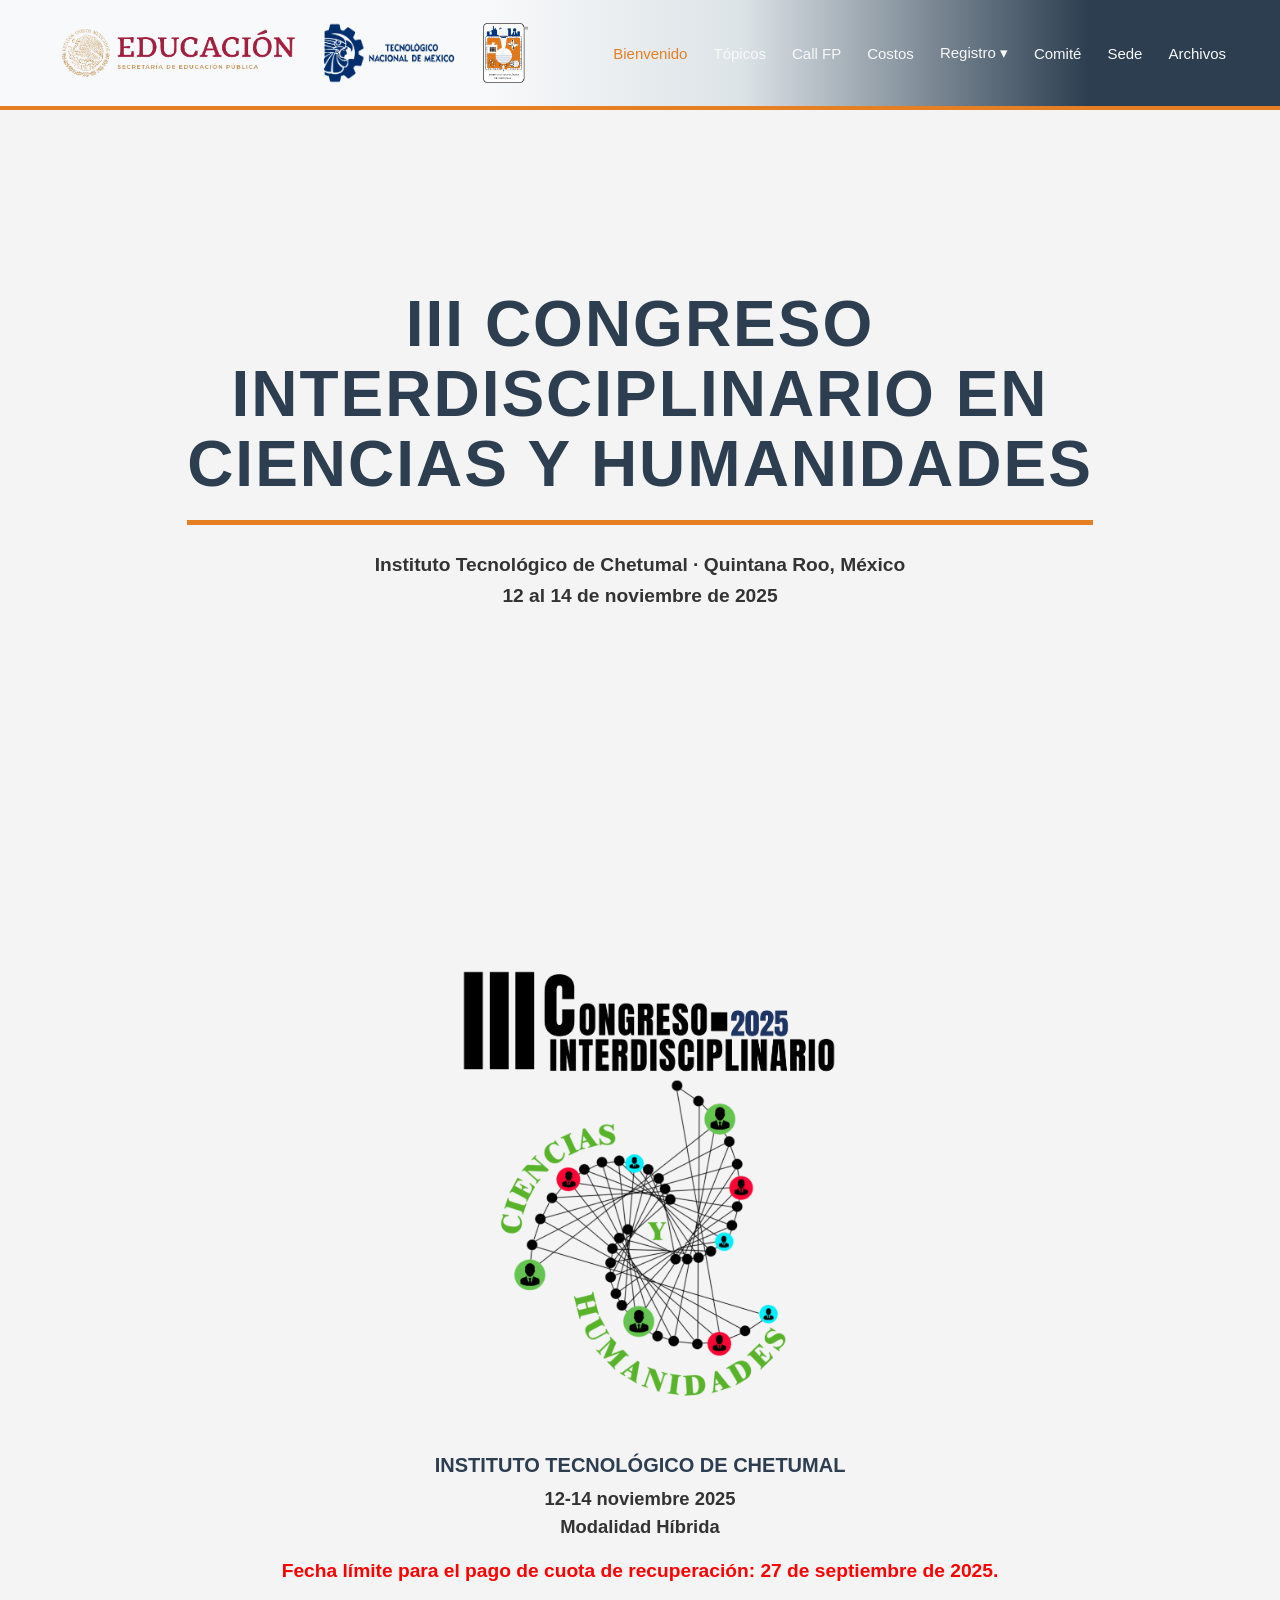
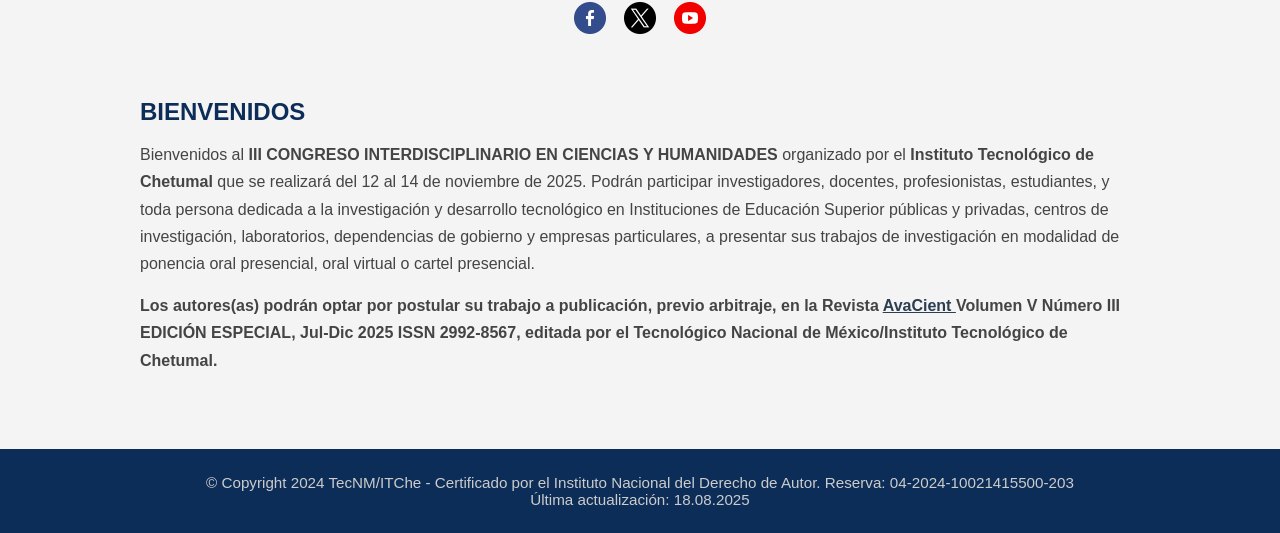
<file: index.html>
<!DOCTYPE html>
<html lang="es">
<head>
    <meta charset="UTF-8">
    <meta name="viewport" content="width=device-width, initial-scale=1.0">
    <title>III Congreso Interdisciplinario — ITCH</title>
    <link rel="icon" href="img/tecnm.ico" />
    <link rel="stylesheet" href="css/style.css">
</head>
<body>

    <header>
        <nav class="navbar navbar-institucional">
            <!-- Bloque institucional: logos oficiales alineados a la izquierda -->
            <div class="navbar-logos">
                <a href="index.html" class="navbar-logos-link">
                    <img src="img/logo_educacion.png" alt="Secretaría de Educación Pública" class="nav-logo logo-educacion">
                    <img src="img/logo_tecnm.png" alt="Tecnológico Nacional de México" class="nav-logo logo-tecnm">
                    <img src="img/logo_itch.png" alt="Instituto Tecnológico de Chetumal" class="nav-logo logo-itch">
                </a>
            </div>
            <ul class="menu">
                <li><a href="index.html" class="activo">Bienvenido</a></li>
                <li><a href="topicos.html">Tópicos</a></li>
                <li><a href="call-fp.html">Call FP</a></li>
                <li><a href="costos.html">Costos</a></li>
                <li>
                    <a href="#">Registro ▾</a>
                    <ul class="submenu">
                        <li><a href="registro-publicacion.html">Trabajo con publicación</a></li>
                        <li><a href="registro-sin-publicacion.html">Trabajo sin publicación</a></li>
                        <li><a href="registro-asistente.html">Asistente</a></li>
                    </ul>
                </li>
                <li><a href="comite.html">Comité</a></li>
                <li><a href="sede.html">Sede</a></li>
                <li><a href="archivos.html">Archivos</a></li>
            </ul>
        </nav>
    </header>

    <!-- Banner principal -->
    <section class="hero">

        <div class="contenido">
            <h1>
                III CONGRESO <br>
                INTERDISCIPLINARIO EN <br>
                CIENCIAS Y HUMANIDADES
            </h1>
            <p class="texto-legal">
                Instituto Tecnológico de Chetumal · Quintana Roo, México
                <br>
                12 al 14 de noviembre de 2025
            </p>
        </div>
    </section>

    <div class="logo-congreso">
        <img src="img/Logocicyh.png" alt="Logo Congreso">
    </div>

    <div class="datos-evento">
        <p class="evento-titulo">INSTITUTO TECNOLÓGICO DE CHETUMAL</p>
        <p class="evento-detalles">
            12-14 noviembre 2025<br>
            Modalidad Híbrida
        </p>
    </div>

    <p class="texto-centrado texto-rojo">
        Fecha límite para el pago de cuota de recuperación: 27 de septiembre de 2025.
    </p>

    <div class="redes-sociales">
        <a href="https://www.facebook.com/ITChetumal" target="_blank" aria-label="Facebook del Instituto Tecnológico de Chetumal">
            <img src="img/icono_facebook.png" alt="Facebook" class="icono-red-social">
        </a>
        <a href="https://twitter.com/IT_Chetumal" target="_blank" aria-label="X del Instituto Tecnológico de Chetumal">
            <img src="img/icono_x.png" alt="X" class="icono-red-social">
        </a>
        <a href="https://www.youtube.com/@institutotecnologicodechet8726" target="_blank" aria-label="YouTube del Instituto Tecnológico de Chetumal">
            <img src="img/icono_youtube.png" alt="YouTube" class="icono-red-social">
        </a>
    </div>

    <section class="pagina" style="padding-top: 10px; padding-bottom: 20px;">
        <h2>BIENVENIDOS</h2>
        <p>
            Bienvenidos al <strong>III CONGRESO INTERDISCIPLINARIO EN CIENCIAS Y HUMANIDADES</strong> 
            organizado por el <strong>Instituto Tecnológico de Chetumal</strong> que se realizará 
            del 12 al 14 de noviembre de 2025. Podrán participar investigadores, docentes, profesionistas, estudiantes, 
            y toda persona dedicada a la investigación y desarrollo tecnológico en Instituciones 
            de Educación Superior públicas y privadas, centros de investigación, laboratorios, 
            dependencias de gobierno y empresas particulares, a presentar sus trabajos de 
            investigación en modalidad de ponencia oral presencial, oral virtual o cartel presencial. 
        </p>
        <p>
            <strong>
            Los autores(as) podrán optar por postular su trabajo a publicación,
            previo arbitraje, en la Revista 
            <a href="https://avacient.chetumal.tecnm.mx/index.php/revista/issue/archive" target="_blank">
                AvaCient
            </a> 

            Volumen V Número III EDICIÓN ESPECIAL, 
            Jul-Dic 2025 ISSN 2992-8567, editada por el Tecnológico Nacional de 
            México/Instituto Tecnológico de Chetumal.
            </strong>
        </p>
    </section>

    <footer>
        <p>
            © Copyright 2024 TecNM/ITChe - Certificado por el Instituto Nacional del Derecho de Autor.
            Reserva: 04-2024-10021415500-203
        </p>
        <p>
            Última actualización: 18.08.2025
        </p>
    </footer>

    <script src="js/script.js"></script>
</body>
</html>
</file>
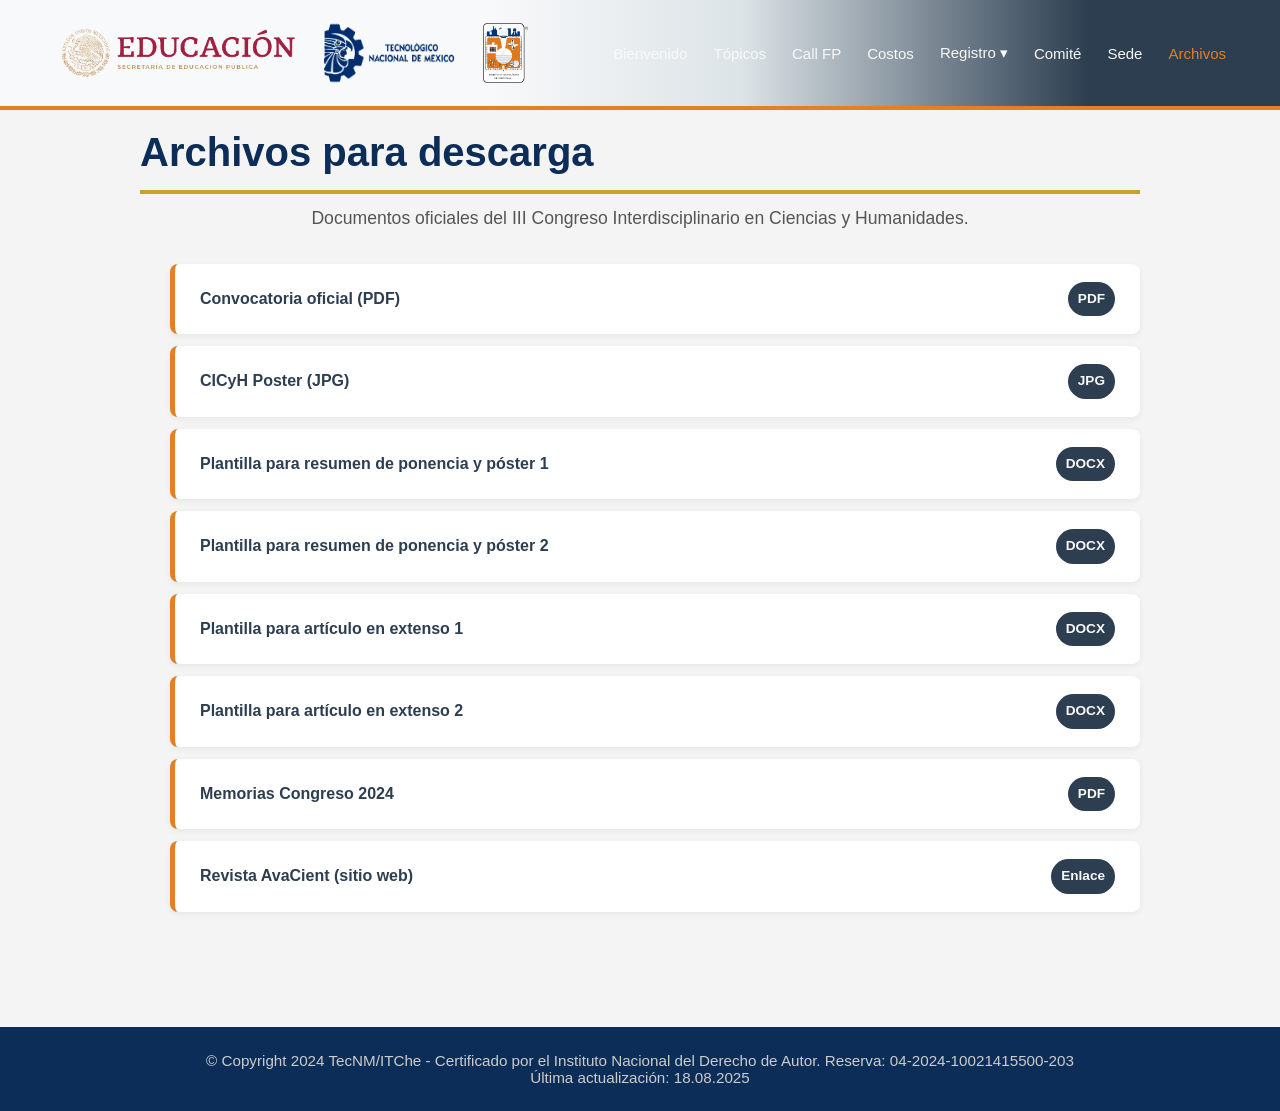
<file: archivos.html>
<!DOCTYPE html>
<html lang="es">
<head>
    <meta charset="UTF-8">
    <meta name="viewport" content="width=device-width, initial-scale=1.0">
    <title>Archivos — III Congreso Interdisciplinario</title>
    <link rel="stylesheet" href="css/style.css">
</head>
<body>

    <header>
        <nav class="navbar navbar-institucional">
            <!-- Bloque institucional: logos oficiales alineados a la izquierda -->
            <div class="navbar-logos">
                <a href="index.html" class="navbar-logos-link">
                    <img src="img/logo_educacion.png" alt="Secretaría de Educación Pública" class="nav-logo logo-educacion">
                    <img src="img/logo_tecnm.png" alt="Tecnológico Nacional de México" class="nav-logo logo-tecnm">
                    <img src="img/logo_itch.png" alt="Instituto Tecnológico de Chetumal" class="nav-logo logo-itch">
                </a>
            </div>
            <ul class="menu">
                <li><a href="index.html">Bienvenido</a></li>
                <li><a href="topicos.html">Tópicos</a></li>
                <li><a href="call-fp.html">Call FP</a></li>
                <li><a href="costos.html">Costos</a></li>
                <li>
                    <a href="#">Registro ▾</a>
                    <ul class="submenu">
                        <li><a href="registro-publicacion.html">Trabajo con publicación</a></li>
                        <li><a href="registro-sin-publicacion.html">Trabajo sin publicación</a></li>
                        <li><a href="registro-asistente.html">Asistente</a></li>
                    </ul>
                </li>
                <li><a href="comite.html">Comité</a></li>
                <li><a href="sede.html">Sede</a></li>
                <li><a href="archivos.html" class="activo">Archivos</a></li>
            </ul>
        </nav>
    </header>

    <main class="pagina">

        <h1>Archivos para descarga</h1>
        <p class="subtitulo">Documentos oficiales del III Congreso Interdisciplinario en Ciencias y Humanidades.</p>

        <ul class="lista-archivos">

            <li>
                <a href="archivos/convocatoria.pdf" target="_blank" download>Convocatoria oficial (PDF)</a>
                <span class="tipo">PDF</span>
            </li>

            <li>
                <a href="archivos/CICyH_poster.jpg" target="_blank" download>CICyH Poster (JPG)</a>
                <span class="tipo">JPG</span>
            </li>

            <li>
                <a href="archivos/plantilla_resycar_1.docx" target="_blank" download>Plantilla para resumen de ponencia y póster 1</a>
                <span class="tipo">DOCX</span>
            </li>

            <li>
                <a href="archivos/plantilla_resycar_2.docx" target="_blank" download>Plantilla para resumen de ponencia y póster 2</a>
                <span class="tipo">DOCX</span>
            </li>

            <li>
                <a href="archivos/plantilla_extenso_1.docx" target="_blank" download>Plantilla para artículo en extenso 1</a>
                <span class="tipo">DOCX</span>
            </li>

            <li>
                <a href="archivos/plantilla_extenso_2.docx" target="_blank" download>Plantilla para artículo en extenso 2</a>
                <span class="tipo">DOCX</span>
            </li>

            <li>
                <a href="archivos/Memorias_Congreso_2024.pdf" target="_blank" download>Memorias Congreso 2024</a>
                <span class="tipo">PDF</span>
            </li>

            <li>
                <a href="http://avacient.chetumal.tecnm.mx/index.php/revista/issue/view/5" target="_blank">Revista AvaCient (sitio web)</a>
                <span class="tipo">Enlace</span>
            </li>

        </ul>

    </main>

    <footer>
        <p>
            © Copyright 2024 TecNM/ITChe - Certificado por el Instituto Nacional del Derecho de Autor.
            Reserva: 04-2024-10021415500-203
        </p>
        <p>
            Última actualización: 18.08.2025
        </p>
    </footer>

    <script src="js/script.js"></script>
</body>
</html>
</file>
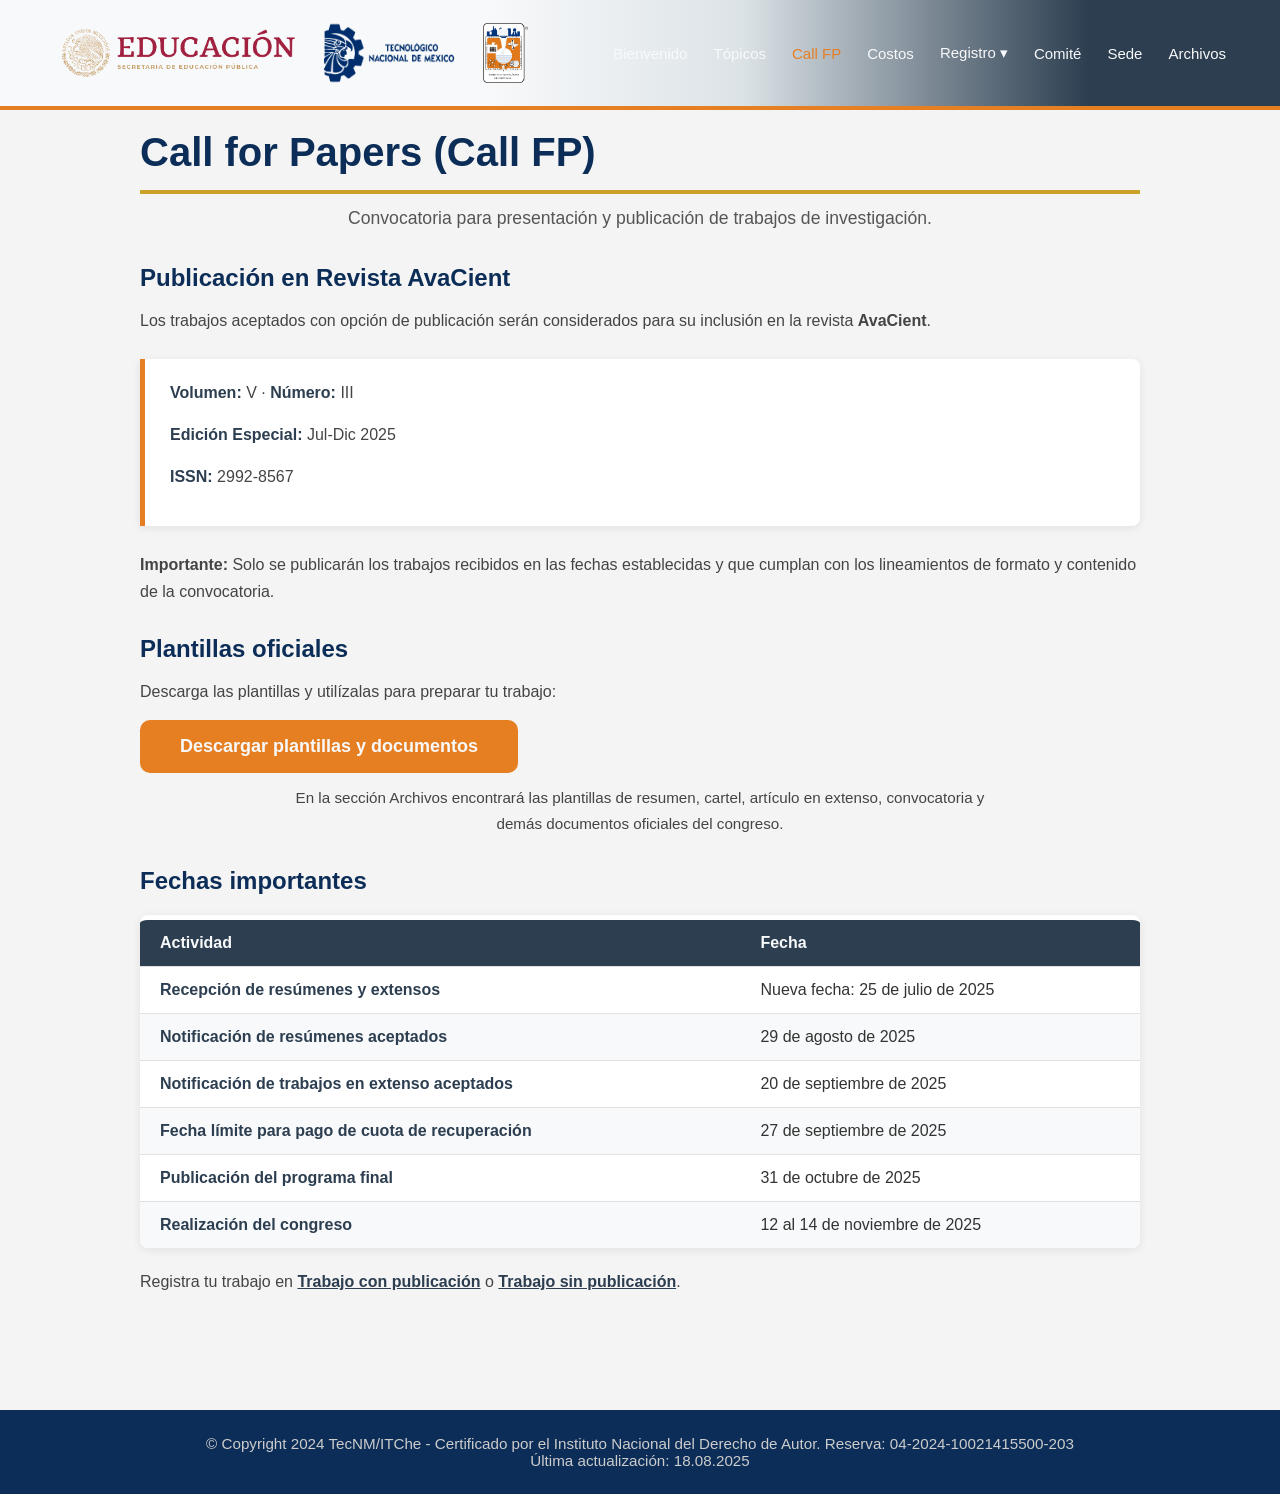
<file: call-fp.html>
<!DOCTYPE html>
<html lang="es">
<head>
    <meta charset="UTF-8">
    <meta name="viewport" content="width=device-width, initial-scale=1.0">
    <title>Call FP — III Congreso Interdisciplinario</title>
    <link rel="stylesheet" href="css/style.css">
</head>
<body>

    <header>
        <nav class="navbar navbar-institucional">
            <!-- Bloque institucional: logos oficiales alineados a la izquierda -->
            <div class="navbar-logos">
                <a href="index.html" class="navbar-logos-link">
                    <img src="img/logo_educacion.png" alt="Secretaría de Educación Pública" class="nav-logo logo-educacion">
                    <img src="img/logo_tecnm.png" alt="Tecnológico Nacional de México" class="nav-logo logo-tecnm">
                    <img src="img/logo_itch.png" alt="Instituto Tecnológico de Chetumal" class="nav-logo logo-itch">
                </a>
            </div>
            <ul class="menu">
                <li><a href="index.html">Bienvenido</a></li>
                <li><a href="topicos.html">Tópicos</a></li>
                <li><a href="call-fp.html" class="activo">Call FP</a></li>
                <li><a href="costos.html">Costos</a></li>
                <li>
                    <a href="#">Registro ▾</a>
                    <ul class="submenu">
                        <li><a href="registro-publicacion.html">Trabajo con publicación</a></li>
                        <li><a href="registro-sin-publicacion.html">Trabajo sin publicación</a></li>
                        <li><a href="registro-asistente.html">Asistente</a></li>
                    </ul>
                </li>
                <li><a href="comite.html">Comité</a></li>
                <li><a href="sede.html">Sede</a></li>
                <li><a href="archivos.html">Archivos</a></li>
            </ul>
        </nav>
    </header>

    <main class="pagina">

        <h1>Call for Papers (Call FP)</h1>
        <p class="subtitulo">Convocatoria para presentación y publicación de trabajos de investigación.</p>

        <h2>Publicación en Revista AvaCient</h2>
        <p>
            Los trabajos aceptados con opción de publicación serán considerados para su inclusión
            en la revista <strong>AvaCient</strong>.
        </p>

        <div class="info-box">
            <p><strong>Volumen:</strong> V · <strong>Número:</strong> III</p>
            <p><strong>Edición Especial:</strong> Jul-Dic 2025</p>
            <p><strong>ISSN:</strong> 2992-8567</p>
        </div>

        <p>
            <strong>Importante:</strong> Solo se publicarán los trabajos recibidos en las fechas
            establecidas y que cumplan con los lineamientos de formato y contenido de la convocatoria.
        </p>

        <h2>Plantillas oficiales</h2>
        <p>Descarga las plantillas y utilízalas para preparar tu trabajo:</p>

        <a href="archivos.html" class="btn">
            Descargar plantillas y documentos
        </a>

        <p class="texto-ayuda">
            En la sección Archivos encontrará las plantillas de resumen, cartel, artículo en extenso, convocatoria y demás documentos oficiales del congreso.
        </p>

        <h2>Fechas importantes</h2>
        <table class="tabla-datos">
            <thead>
                <tr>
                    <th>Actividad</th>
                    <th>Fecha</th>
                </tr>
            </thead>
            <tbody>
                <tr>
                    <td>Recepción de resúmenes y extensos</td>
                    <td>Nueva fecha: 25 de julio de 2025</td>
                </tr>
                <tr>
                    <td>Notificación de resúmenes aceptados</td>
                    <td>29 de agosto de 2025</td>
                </tr>
                <tr>
                    <td>Notificación de trabajos en extenso aceptados</td>
                    <td>20 de septiembre de 2025</td>
                </tr>
                <tr>
                    <td>Fecha límite para pago de cuota de recuperación</td>
                    <td>27 de septiembre de 2025</td>
                </tr>
                <tr>
                    <td>Publicación del programa final</td>
                    <td>31 de octubre de 2025</td>
                </tr>
                <tr>
                    <td>Realización del congreso</td>
                    <td>12 al 14 de noviembre de 2025</td>
                </tr>
            </tbody>
        </table>

        <p>
            Registra tu trabajo en
            <a href="registro-publicacion.html">Trabajo con publicación</a> o
            <a href="registro-sin-publicacion.html">Trabajo sin publicación</a>.
        </p>

    </main>

    <footer>
        <p>
            © Copyright 2024 TecNM/ITChe - Certificado por el Instituto Nacional del Derecho de Autor.
            Reserva: 04-2024-10021415500-203
        </p>
        <p>
            Última actualización: 18.08.2025
        </p>
    </footer>

    <script src="js/script.js"></script>
</body>
</html>
</file>
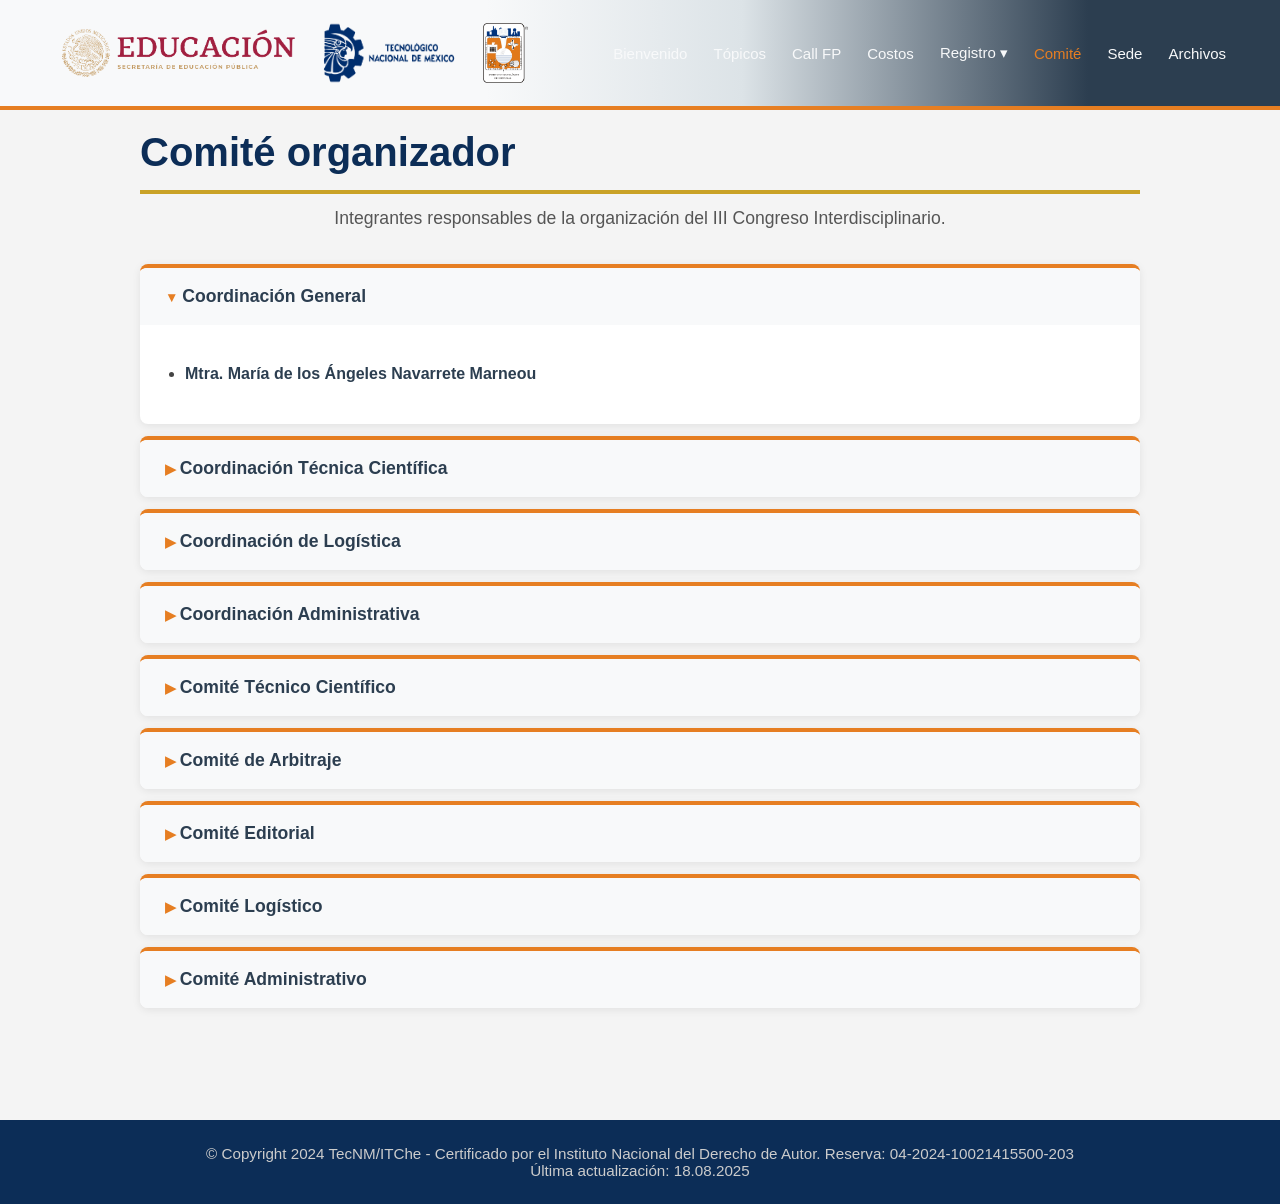
<file: comite.html>
<!DOCTYPE html>
<html lang="es">
<head>
    <meta charset="UTF-8">
    <meta name="viewport" content="width=device-width, initial-scale=1.0">
    <title>Comité — III Congreso Interdisciplinario</title>
    <link rel="stylesheet" href="css/style.css">
</head>
<body>

    <header>
        <nav class="navbar navbar-institucional">
            <!-- Bloque institucional: logos oficiales alineados a la izquierda -->
            <div class="navbar-logos">
                <a href="index.html" class="navbar-logos-link">
                    <img src="img/logo_educacion.png" alt="Secretaría de Educación Pública" class="nav-logo logo-educacion">
                    <img src="img/logo_tecnm.png" alt="Tecnológico Nacional de México" class="nav-logo logo-tecnm">
                    <img src="img/logo_itch.png" alt="Instituto Tecnológico de Chetumal" class="nav-logo logo-itch">
                </a>
            </div>
            <ul class="menu">
                <li><a href="index.html">Bienvenido</a></li>
                <li><a href="topicos.html">Tópicos</a></li>
                <li><a href="call-fp.html">Call FP</a></li>
                <li><a href="costos.html">Costos</a></li>
                <li>
                    <a href="#">Registro ▾</a>
                    <ul class="submenu">
                        <li><a href="registro-publicacion.html">Trabajo con publicación</a></li>
                        <li><a href="registro-sin-publicacion.html">Trabajo sin publicación</a></li>
                        <li><a href="registro-asistente.html">Asistente</a></li>
                    </ul>
                </li>
                <li><a href="comite.html" class="activo">Comité</a></li>
                <li><a href="sede.html">Sede</a></li>
                <li><a href="archivos.html">Archivos</a></li>
            </ul>
        </nav>
    </header>

    <main class="pagina">

        <h1>Comité organizador</h1>
        <p class="subtitulo">Integrantes responsables de la organización del III Congreso Interdisciplinario.</p>

        <!-- Acordeón nativo: no necesita JavaScript -->
        <div class="acordeon">

            <details open>
                <summary>Coordinación General</summary>
                <div class="contenido-acordeon">
                    <ul>
                        <li><strong>Mtra. María de los Ángeles Navarrete Marneou</strong></li>
                    </ul>
                </div>
            </details>

            <details>
                <summary>Coordinación Técnica Científica</summary>
                <div class="contenido-acordeon">
                    <ul>
                        <li><strong>Dra. Alicia Carrillo Bastos</strong></li>
                    </ul>
                </div>
            </details>

            <details>
                <summary>Coordinación de Logística</summary>
                <div class="contenido-acordeon">
                    <ul>
                        <li><strong>M.C. Maritza Chan Juárez</strong></li>
                    </ul>
                </div>
            </details>

            <details>
                <summary>Coordinación Administrativa</summary>
                <div class="contenido-acordeon">
                    <ul>
                        <li><strong>M. en C. Alejandro Medina Quej</strong></li>
                    </ul>
                </div>
            </details>

            <details>
                <summary>Comité Técnico Científico</summary>
                <div class="contenido-acordeon">
                    <p>Evalúa la pertinencia científica de los trabajos propuestos.</p>
                    <ul>
                        <li>Dr. Juan Pérez Example — Ciencias Naturales</li>
                        <li>Dra. Ana López Example — Ciencias Sociales</li>
                        <li>Ing. Carlos Ruiz Example — Ingenierías</li>
                    </ul>
                </div>
            </details>

            <details>
                <summary>Comité de Arbitraje</summary>
                <div class="contenido-acordeon">
                    <p>Realiza la revisión por pares de los trabajos enviados.</p>
                    <ul>
                        <li>M.C. Gabriela Poot Example</li>
                        <li>Dr. Héctor Chan Example</li>
                        <li>M.C. Isabel Cámara Example</li>
                    </ul>
                </div>
            </details>

            <details>
                <summary>Comité Editorial</summary>
                <div class="contenido-acordeon">
                    <p>Responsable de la edición para Revista AvaCient.</p>
                    <ul>
                        <li>Dra. Rosa María Ek Example — Editora en jefe</li>
                        <li>M.C. José Luis Uc Example — Editor asociado</li>
                    </ul>
                </div>
            </details>

            <details>
                <summary>Comité Logístico</summary>
                <div class="contenido-acordeon">
                    <ul>
                        <li>Ing. Roberto Sánchez Example — Infraestructura</li>
                        <li>Lic. Patricia Herrera Example — Protocolo</li>
                        <li>M.C. Luis Ruiz Example — Registro en sitio</li>
                    </ul>
                </div>
            </details>

            <details>
                <summary>Comité Administrativo</summary>
                <div class="contenido-acordeon">
                    <ul>
                        <li>Lic. Mariana Bolio Example — Finanzas</li>
                        <li>C.P. Diego Pech Example — Control de pagos</li>
                        <li>Lic. Carmen Ortiz Example — Certificaciones</li>
                    </ul>
                </div>
            </details>

        </div>

    </main>

    <footer>
        <p>
            © Copyright 2024 TecNM/ITChe - Certificado por el Instituto Nacional del Derecho de Autor.
            Reserva: 04-2024-10021415500-203
        </p>
        <p>
            Última actualización: 18.08.2025
        </p>
    </footer>

    <script src="js/script.js"></script>
</body>
</html>
</file>
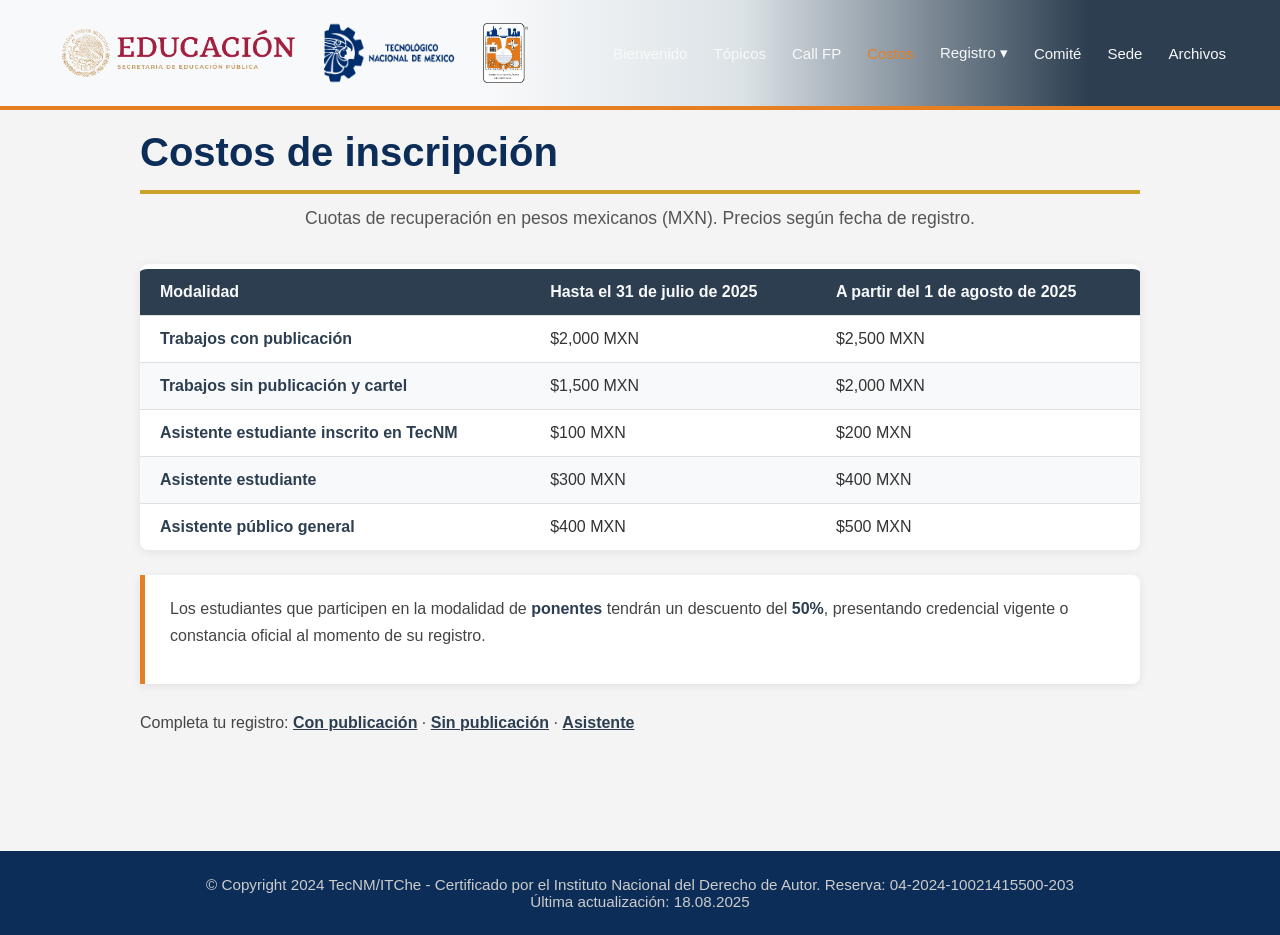
<file: costos.html>
<!DOCTYPE html>
<html lang="es">
<head>
    <meta charset="UTF-8">
    <meta name="viewport" content="width=device-width, initial-scale=1.0">
    <title>Costos — III Congreso Interdisciplinario</title>
    <link rel="stylesheet" href="css/style.css">
</head>
<body>

    <header>
        <nav class="navbar navbar-institucional">
            <!-- Bloque institucional: logos oficiales alineados a la izquierda -->
            <div class="navbar-logos">
                <a href="index.html" class="navbar-logos-link">
                    <img src="img/logo_educacion.png" alt="Secretaría de Educación Pública" class="nav-logo logo-educacion">
                    <img src="img/logo_tecnm.png" alt="Tecnológico Nacional de México" class="nav-logo logo-tecnm">
                    <img src="img/logo_itch.png" alt="Instituto Tecnológico de Chetumal" class="nav-logo logo-itch">
                </a>
            </div>
            <ul class="menu">
                <li><a href="index.html">Bienvenido</a></li>
                <li><a href="topicos.html">Tópicos</a></li>
                <li><a href="call-fp.html">Call FP</a></li>
                <li><a href="costos.html" class="activo">Costos</a></li>
                <li>
                    <a href="#">Registro ▾</a>
                    <ul class="submenu">
                        <li><a href="registro-publicacion.html">Trabajo con publicación</a></li>
                        <li><a href="registro-sin-publicacion.html">Trabajo sin publicación</a></li>
                        <li><a href="registro-asistente.html">Asistente</a></li>
                    </ul>
                </li>
                <li><a href="comite.html">Comité</a></li>
                <li><a href="sede.html">Sede</a></li>
                <li><a href="archivos.html">Archivos</a></li>
            </ul>
        </nav>
    </header>

    <main class="pagina">

        <h1>Costos de inscripción</h1>
        <p class="subtitulo">Cuotas de recuperación en pesos mexicanos (MXN). Precios según fecha de registro.</p>

        <table class="tabla-datos">
            <thead>
                <tr>
                    <th>Modalidad</th>
                    <th>Hasta el 31 de julio de 2025</th>
                    <th>A partir del 1 de agosto de 2025</th>
                </tr>
            </thead>
            <tbody>
                <tr>
                    <td>Trabajos con publicación</td>
                    <td>$2,000 MXN</td>
                    <td>$2,500 MXN</td>
                </tr>
                <tr>
                    <td>Trabajos sin publicación y cartel</td>
                    <td>$1,500 MXN</td>
                    <td>$2,000 MXN</td>
                </tr>
                <tr>
                    <td>Asistente estudiante inscrito en TecNM</td>
                    <td>$100 MXN</td>
                    <td>$200 MXN</td>
                </tr>
                <tr>
                    <td>Asistente estudiante</td>
                    <td>$300 MXN</td>
                    <td>$400 MXN</td>
                </tr>
                <tr>
                    <td>Asistente público general</td>
                    <td>$400 MXN</td>
                    <td>$500 MXN</td>
                </tr>
            </tbody>
        </table>

        <div class="info-box">
            <p>
                Los estudiantes que participen en la modalidad de <strong>ponentes</strong> tendrán
                un descuento del <strong>50%</strong>, presentando credencial vigente o constancia
                oficial al momento de su registro.
            </p>
        </div>

        <p>
            Completa tu registro:
            <a href="registro-publicacion.html">Con publicación</a> ·
            <a href="registro-sin-publicacion.html">Sin publicación</a> ·
            <a href="registro-asistente.html">Asistente</a>
        </p>

    </main>

    <footer>
        <p>
            © Copyright 2024 TecNM/ITChe - Certificado por el Instituto Nacional del Derecho de Autor.
            Reserva: 04-2024-10021415500-203
        </p>
        <p>
            Última actualización: 18.08.2025
        </p>
    </footer>

    <script src="js/script.js"></script>
</body>
</html>
</file>
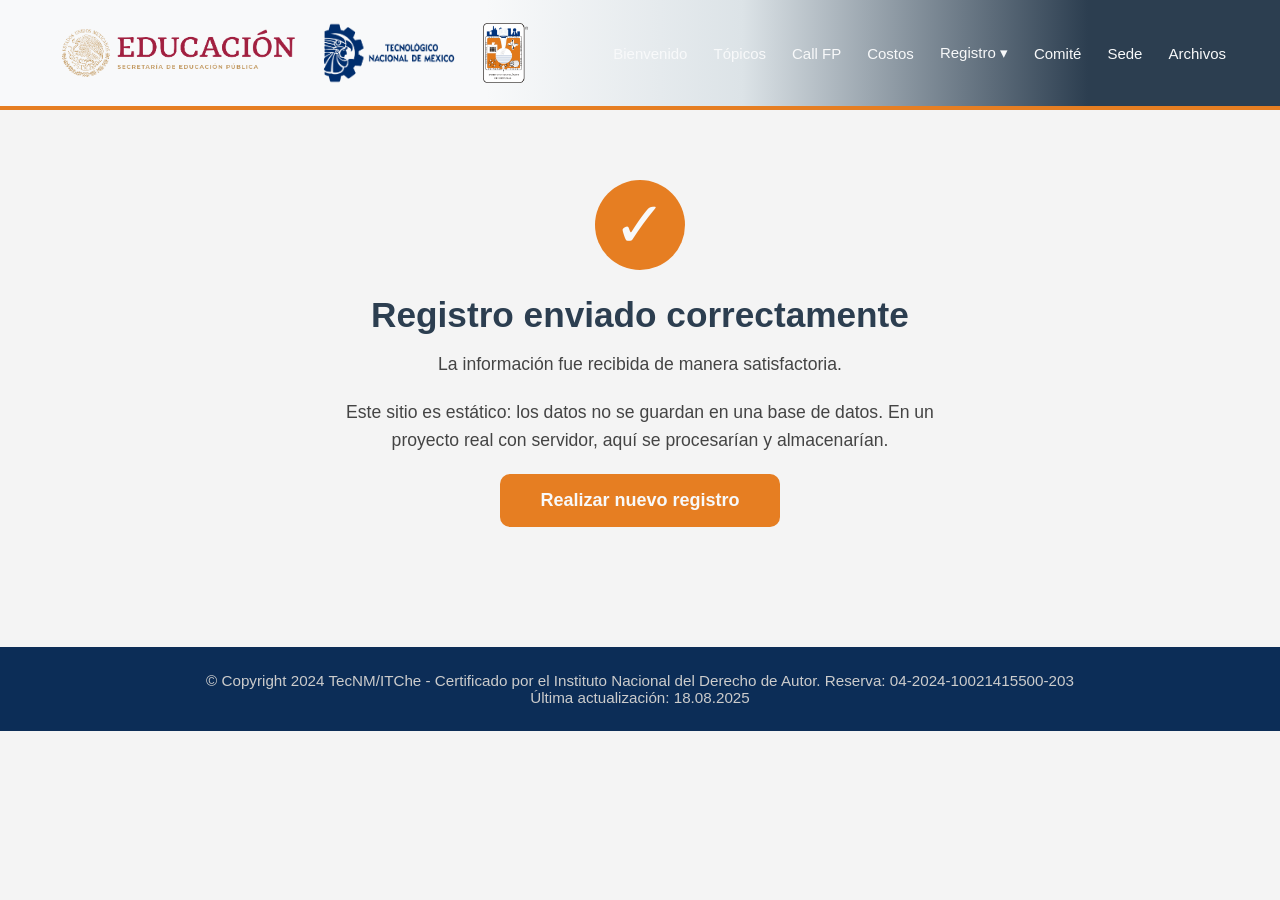
<file: exito.html>
<!DOCTYPE html>
<html lang="es">
<head>
    <meta charset="UTF-8">
    <meta name="viewport" content="width=device-width, initial-scale=1.0">
    <title>Registro enviado — III Congreso</title>
    <link rel="stylesheet" href="css/style.css">
</head>
<body>

    <header>
        <nav class="navbar navbar-institucional">
            <!-- Bloque institucional: logos oficiales alineados a la izquierda -->
            <div class="navbar-logos">
                <a href="index.html" class="navbar-logos-link">
                    <img src="img/logo_educacion.png" alt="Secretaría de Educación Pública" class="nav-logo logo-educacion">
                    <img src="img/logo_tecnm.png" alt="Tecnológico Nacional de México" class="nav-logo logo-tecnm">
                    <img src="img/logo_itch.png" alt="Instituto Tecnológico de Chetumal" class="nav-logo logo-itch">
                </a>
            </div>
            <ul class="menu">
                <li><a href="index.html">Bienvenido</a></li>
                <li><a href="topicos.html">Tópicos</a></li>
                <li><a href="call-fp.html">Call FP</a></li>
                <li><a href="costos.html">Costos</a></li>
                <li>
                    <a href="#">Registro ▾</a>
                    <ul class="submenu">
                        <li><a href="registro-publicacion.html">Trabajo con publicación</a></li>
                        <li><a href="registro-sin-publicacion.html">Trabajo sin publicación</a></li>
                        <li><a href="registro-asistente.html">Asistente</a></li>
                    </ul>
                </li>
                <li><a href="comite.html">Comité</a></li>
                <li><a href="sede.html">Sede</a></li>
                <li><a href="archivos.html">Archivos</a></li>
            </ul>
        </nav>
    </header>

    <!-- Página de confirmación: se muestra después de enviar un formulario -->
    <section class="exito">

        <div class="exito-icono">✓</div>

        <h1>Registro enviado correctamente</h1>

        <p>La información fue recibida de manera satisfactoria.</p>

        <p>
            Este sitio es estático: los datos no se guardan en una base de datos.
            En un proyecto real con servidor, aquí se procesarían y almacenarían.
        </p>

        <!--
            El enlace se configura con JavaScript leyendo ?origen= de la URL
            id="btn-nuevo-registro" → script.js le asigna la página del formulario
        -->
        <a href="index.html" id="btn-nuevo-registro" class="btn">Realizar nuevo registro</a>

    </section>

    <footer>
        <p>
            © Copyright 2024 TecNM/ITChe - Certificado por el Instituto Nacional del Derecho de Autor.
            Reserva: 04-2024-10021415500-203
        </p>
        <p>
            Última actualización: 18.08.2025
        </p>
    </footer>

    <script src="js/script.js"></script>
</body>
</html>
</file>
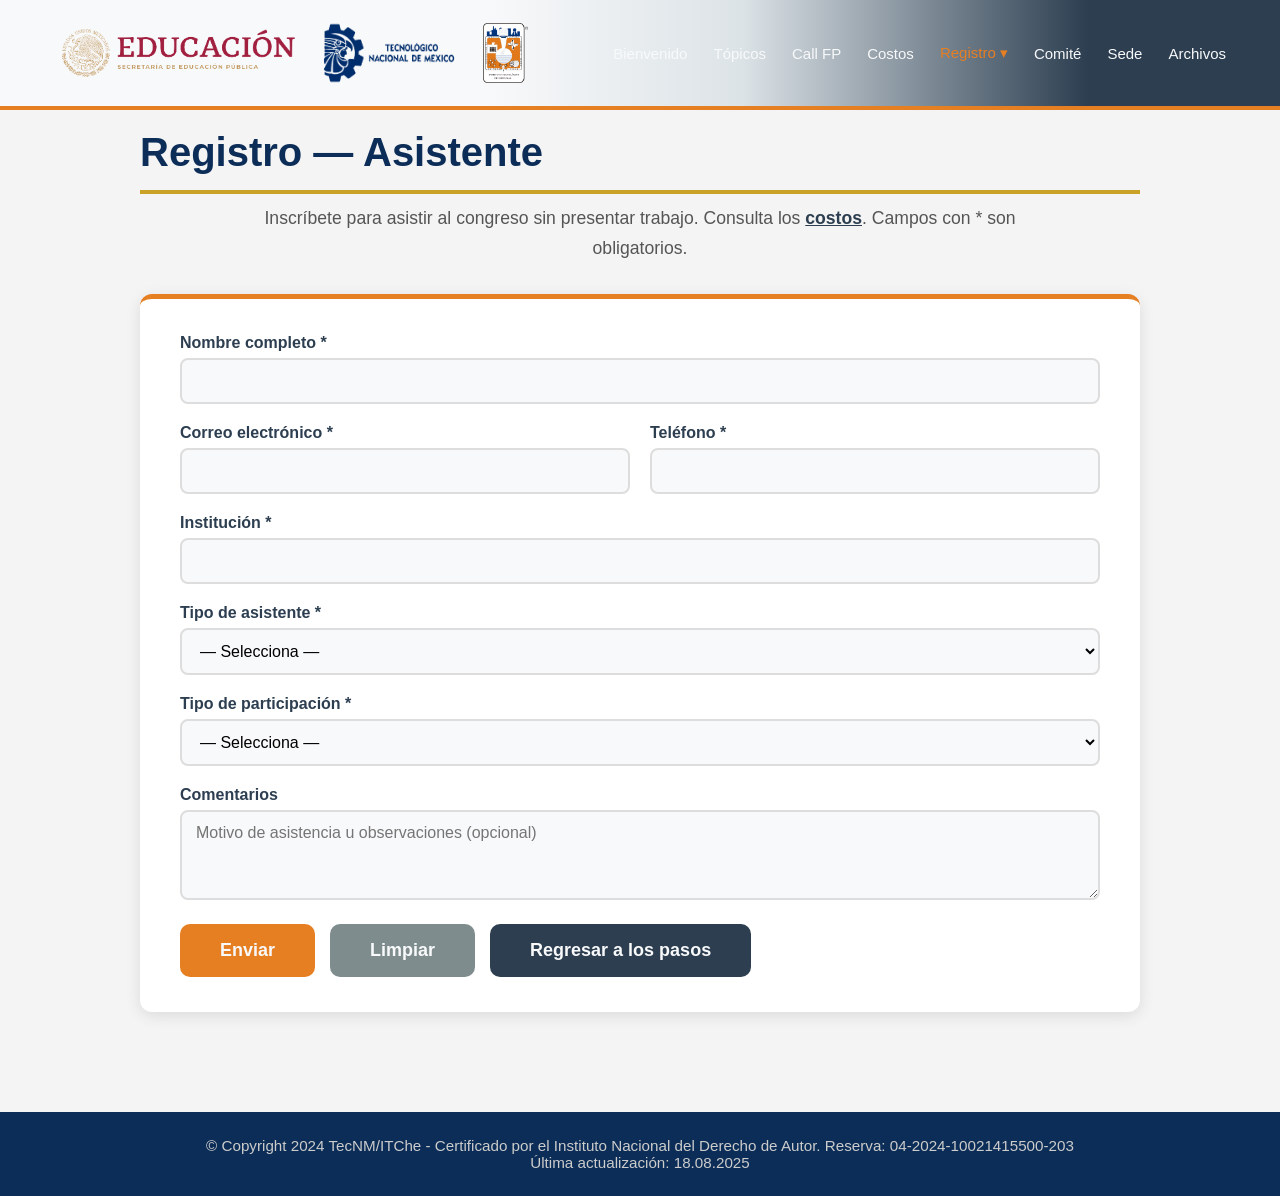
<file: registro-asistente-formulario.html>
<!DOCTYPE html>
<html lang="es">
<head>
    <meta charset="UTF-8">
    <meta name="viewport" content="width=device-width, initial-scale=1.0">
    <title>Formulario — Registro de asistente</title>
    <link rel="stylesheet" href="css/style.css">
</head>
<body>

    <header>
        <nav class="navbar navbar-institucional">
            <div class="navbar-logos">
                <a href="index.html" class="navbar-logos-link">
                    <img src="img/logo_educacion.png" alt="Secretaría de Educación Pública" class="nav-logo logo-educacion">
                    <img src="img/logo_tecnm.png" alt="Tecnológico Nacional de México" class="nav-logo logo-tecnm">
                    <img src="img/logo_itch.png" alt="Instituto Tecnológico de Chetumal" class="nav-logo logo-itch">
                </a>
            </div>
            <ul class="menu">
                <li><a href="index.html">Bienvenido</a></li>
                <li><a href="topicos.html">Tópicos</a></li>
                <li><a href="call-fp.html">Call FP</a></li>
                <li><a href="costos.html">Costos</a></li>
                <li>
                    <a href="#" class="activo">Registro ▾</a>
                    <ul class="submenu">
                        <li><a href="registro-publicacion.html">Trabajo con publicación</a></li>
                        <li><a href="registro-sin-publicacion.html">Trabajo sin publicación</a></li>
                        <li><a href="registro-asistente.html">Asistente</a></li>
                    </ul>
                </li>
                <li><a href="comite.html">Comité</a></li>
                <li><a href="sede.html">Sede</a></li>
                <li><a href="archivos.html">Archivos</a></li>
            </ul>
        </nav>
    </header>

    <main class="pagina">

        <h1>Registro — Asistente</h1>
        <p class="subtitulo">Inscríbete para asistir al congreso sin presentar trabajo. Consulta los <a href="costos.html">costos</a>. Campos con * son obligatorios.</p>

        <form class="formulario" data-origen="registro-asistente-formulario.html">

            <div class="grupo-campo">
                <label for="nombre">Nombre completo *</label>
                <input type="text" id="nombre" name="nombre" required minlength="5" maxlength="120">
            </div>

            <div class="fila-dos">
                <div class="grupo-campo">
                    <label for="email">Correo electrónico *</label>
                    <input type="email" id="email" name="email" required>
                </div>
                <div class="grupo-campo">
                    <label for="telefono">Teléfono *</label>
                    <input type="tel" id="telefono" name="telefono" required pattern="[0-9]{10}" maxlength="10">
                </div>
            </div>

            <div class="grupo-campo">
                <label for="institucion">Institución *</label>
                <input type="text" id="institucion" name="institucion" required minlength="3" maxlength="150">
            </div>

            <div class="grupo-campo">
                <label for="tipo-asistente">Tipo de asistente *</label>
                <select id="tipo-asistente" name="tipo-asistente" required>
                    <option value="">— Selecciona —</option>
                    <option value="tecnm">Estudiante TecNM</option>
                    <option value="estudiante-externo">Estudiante externo</option>
                    <option value="publico">Público general</option>
                </select>
            </div>

            <div class="grupo-campo">
                <label for="tipo-participacion">Tipo de participación *</label>
                <select id="tipo-participacion" name="tipo-participacion" required>
                    <option value="">— Selecciona —</option>
                    <option value="asistente">Asistente</option>
                </select>
            </div>

            <div class="grupo-campo">
                <label for="comentarios">Comentarios</label>
                <textarea id="comentarios" name="comentarios" maxlength="500" placeholder="Motivo de asistencia u observaciones (opcional)"></textarea>
            </div>

            <div class="botones-formulario">
                <button type="submit" class="btn">Enviar</button>
                <button type="reset" class="btn btn-limpiar">Limpiar</button>
                <a href="registro-asistente.html" class="btn btn-secundario">Regresar a los pasos</a>
            </div>

        </form>

    </main>

    <footer>
        <p>
            © Copyright 2024 TecNM/ITChe - Certificado por el Instituto Nacional del Derecho de Autor.
            Reserva: 04-2024-10021415500-203
        </p>
        <p>
            Última actualización: 18.08.2025
        </p>
    </footer>

    <script src="js/script.js"></script>
</body>
</html>
</file>
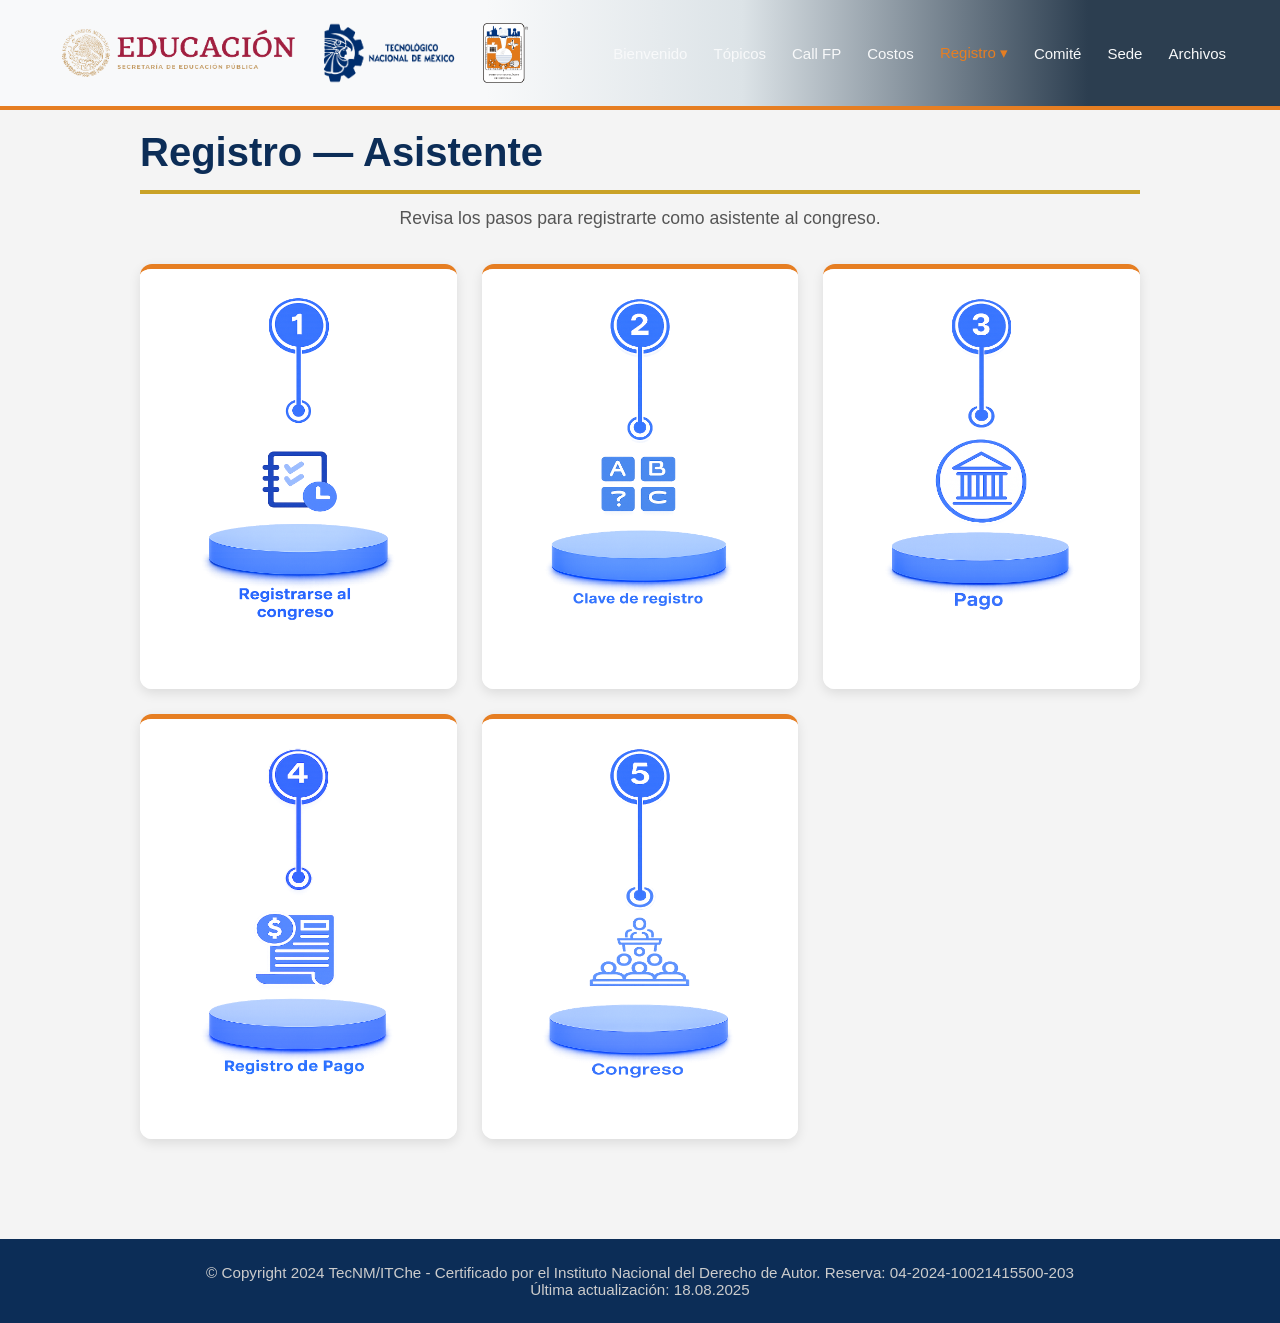
<file: registro-asistente.html>
<!DOCTYPE html>
<html lang="es">
<head>
    <meta charset="UTF-8">
    <meta name="viewport" content="width=device-width, initial-scale=1.0">
    <title>Registro de asistente — III Congreso</title>
    <link rel="stylesheet" href="css/style.css">
</head>
<body>

    <header>
        <nav class="navbar navbar-institucional">
            <!-- Bloque institucional: logos oficiales alineados a la izquierda -->
            <div class="navbar-logos">
                <a href="index.html" class="navbar-logos-link">
                    <img src="img/logo_educacion.png" alt="Secretaría de Educación Pública" class="nav-logo logo-educacion">
                    <img src="img/logo_tecnm.png" alt="Tecnológico Nacional de México" class="nav-logo logo-tecnm">
                    <img src="img/logo_itch.png" alt="Instituto Tecnológico de Chetumal" class="nav-logo logo-itch">
                </a>
            </div>
            <ul class="menu">
                <li><a href="index.html">Bienvenido</a></li>
                <li><a href="topicos.html">Tópicos</a></li>
                <li><a href="call-fp.html">Call FP</a></li>
                <li><a href="costos.html">Costos</a></li>
                <li>
                    <a href="#" class="activo">Registro ▾</a>
                    <ul class="submenu">
                        <li><a href="registro-publicacion.html">Trabajo con publicación</a></li>
                        <li><a href="registro-sin-publicacion.html">Trabajo sin publicación</a></li>
                        <li><a href="registro-asistente.html">Asistente</a></li>
                    </ul>
                </li>
                <li><a href="comite.html">Comité</a></li>
                <li><a href="sede.html">Sede</a></li>
                <li><a href="archivos.html">Archivos</a></li>
            </ul>
        </nav>
    </header>

    <main class="pagina">

        <h1>Registro — Asistente</h1>
        <p class="subtitulo">Revisa los pasos para registrarte como asistente al congreso.</p>

        <div class="pasos-grid">

            <div class="paso-card">
                <img src="img/asistente/imagen01.png" alt="Paso 1">
                <div class="paso-overlay">
                    <p>
                        1. Ingrese <a href="registro-asistente-formulario.html">AQUÍ</a> y llene el formulario con los datos solicitados.
                    </p>
                </div>
            </div>

            <div class="paso-card">
                <img src="img/asistente/imagen02.png" alt="Paso 2">
                <div class="paso-overlay">
                    <p>
                        2. Recibirá, al correo que registró en el formulario, la clave de asistente asignada, guarde esta clave ya que para toda comunicación posterior se hará referencia a ésta.<br><br>
                        * Es posible que el correo llegue a la bandeja de spam.
                    </p>
                </div>
            </div>

            <div class="paso-card">
                <img src="img/asistente/imagen03.png" alt="Paso 3">
                <div class="paso-overlay">
                    <p>
                        3. En el correo que recibió la clave de asistente encontrará las indicaciones para realizar el depósito bancario.
                    </p>
                </div>
            </div>

            <div class="paso-card">
                <img src="img/asistente/imagen04.png" alt="Paso 4">
                <div class="paso-overlay">
                    <p>
                        4. Una vez efectuado el pago deberá registrarlo AQUÍ. En caso de requerir factura es necesario registrarlo el mismo día de haber realizado el depósito.
                    </p>
                </div>
            </div>

            <div class="paso-card">
                <img src="img/asistente/imagen05.png" alt="Paso 5">
                <div class="paso-overlay">
                    <p>
                        5. Asiste al congreso del 16 al 18 de octubre.
                    </p>
                </div>
            </div>

        </div>

    </main>

    <footer>
        <p>
            © Copyright 2024 TecNM/ITChe - Certificado por el Instituto Nacional del Derecho de Autor.
            Reserva: 04-2024-10021415500-203
        </p>
        <p>
            Última actualización: 18.08.2025
        </p>
    </footer>

    <script src="js/script.js"></script>
</body>
</html>
</file>
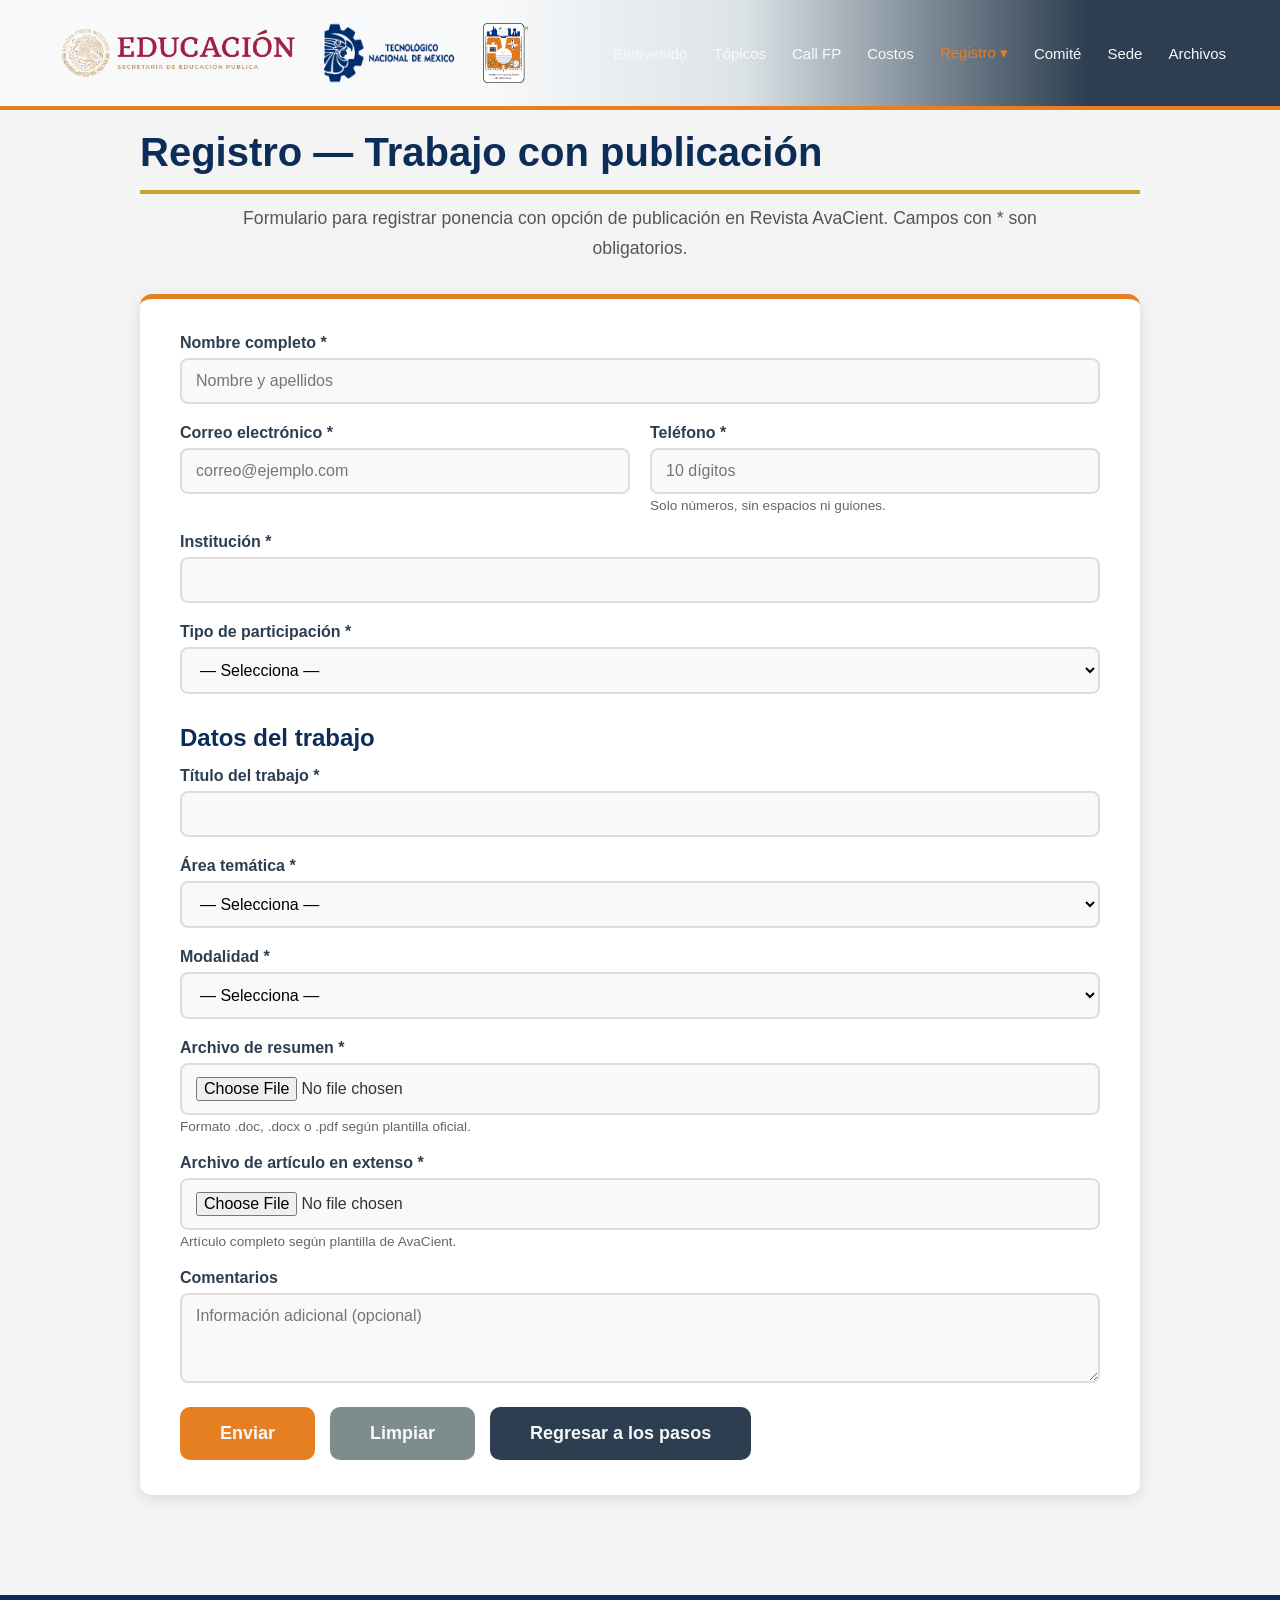
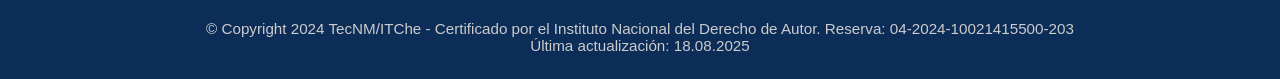
<file: registro-publicacion-formulario.html>
<!DOCTYPE html>
<html lang="es">
<head>
    <meta charset="UTF-8">
    <meta name="viewport" content="width=device-width, initial-scale=1.0">
    <title>Formulario — Registro con publicación</title>
    <link rel="stylesheet" href="css/style.css">
</head>
<body>

    <header>
        <nav class="navbar navbar-institucional">
            <div class="navbar-logos">
                <a href="index.html" class="navbar-logos-link">
                    <img src="img/logo_educacion.png" alt="Secretaría de Educación Pública" class="nav-logo logo-educacion">
                    <img src="img/logo_tecnm.png" alt="Tecnológico Nacional de México" class="nav-logo logo-tecnm">
                    <img src="img/logo_itch.png" alt="Instituto Tecnológico de Chetumal" class="nav-logo logo-itch">
                </a>
            </div>
            <ul class="menu">
                <li><a href="index.html">Bienvenido</a></li>
                <li><a href="topicos.html">Tópicos</a></li>
                <li><a href="call-fp.html">Call FP</a></li>
                <li><a href="costos.html">Costos</a></li>
                <li>
                    <a href="#" class="activo">Registro ▾</a>
                    <ul class="submenu">
                        <li><a href="registro-publicacion.html">Trabajo con publicación</a></li>
                        <li><a href="registro-sin-publicacion.html">Trabajo sin publicación</a></li>
                        <li><a href="registro-asistente.html">Asistente</a></li>
                    </ul>
                </li>
                <li><a href="comite.html">Comité</a></li>
                <li><a href="sede.html">Sede</a></li>
                <li><a href="archivos.html">Archivos</a></li>
            </ul>
        </nav>
    </header>

    <main class="pagina">

        <h1>Registro — Trabajo con publicación</h1>
        <p class="subtitulo">Formulario para registrar ponencia con opción de publicación en Revista AvaCient. Campos con * son obligatorios.</p>

        <!--
            class="formulario" → JavaScript detecta este formulario
            data-origen → indica a exito.html a qué página regresar
        -->
        <form class="formulario" data-origen="registro-publicacion-formulario.html">

            <div class="grupo-campo">
                <label for="nombre">Nombre completo *</label>
                <input type="text" id="nombre" name="nombre" required minlength="5" maxlength="120" placeholder="Nombre y apellidos">
            </div>

            <div class="fila-dos">
                <div class="grupo-campo">
                    <label for="email">Correo electrónico *</label>
                    <input type="email" id="email" name="email" required placeholder="correo@ejemplo.com">
                </div>
                <div class="grupo-campo">
                    <label for="telefono">Teléfono *</label>
                    <input type="tel" id="telefono" name="telefono" required pattern="[0-9]{10}" maxlength="10" placeholder="10 dígitos">
                    <small>Solo números, sin espacios ni guiones.</small>
                </div>
            </div>

            <div class="grupo-campo">
                <label for="institucion">Institución *</label>
                <input type="text" id="institucion" name="institucion" required minlength="3" maxlength="150">
            </div>

            <div class="grupo-campo">
                <label for="tipo-participacion">Tipo de participación *</label>
                <select id="tipo-participacion" name="tipo-participacion" required>
                    <option value="">— Selecciona —</option>
                    <option value="estudiante">Estudiante</option>
                    <option value="docente">Docente / Investigador</option>
                    <option value="profesional">Profesional</option>
                </select>
            </div>

            <h2>Datos del trabajo</h2>

            <div class="grupo-campo">
                <label for="titulo">Título del trabajo *</label>
                <input type="text" id="titulo" name="titulo" required minlength="10" maxlength="250">
            </div>

            <div class="grupo-campo">
                <label for="area">Área temática *</label>
                <select id="area" name="area" required>
                    <option value="">— Selecciona —</option>
                    <option value="naturales">Ciencias Naturales</option>
                    <option value="sociales">Ciencias Sociales, Económicas y Humanidades</option>
                    <option value="ingenierias">Ingenierías</option>
                </select>
            </div>

            <div class="grupo-campo">
                <label for="modalidad">Modalidad *</label>
                <select id="modalidad" name="modalidad" required>
                    <option value="">— Selecciona —</option>
                    <option value="oral-presencial">Ponencia oral presencial</option>
                    <option value="oral-virtual">Ponencia oral virtual</option>
                    <option value="cartel">Cartel presencial</option>
                </select>
            </div>

            <div class="grupo-campo">
                <label for="archivo-resumen">Archivo de resumen *</label>
                <input type="file" id="archivo-resumen" name="archivo-resumen" required accept=".doc,.docx,.pdf">
                <small>Formato .doc, .docx o .pdf según plantilla oficial.</small>
            </div>

            <div class="grupo-campo">
                <label for="archivo-extenso">Archivo de artículo en extenso *</label>
                <input type="file" id="archivo-extenso" name="archivo-extenso" required accept=".doc,.docx,.pdf">
                <small>Artículo completo según plantilla de AvaCient.</small>
            </div>

            <div class="grupo-campo">
                <label for="comentarios">Comentarios</label>
                <textarea id="comentarios" name="comentarios" maxlength="500" placeholder="Información adicional (opcional)"></textarea>
            </div>

            <div class="botones-formulario">
                <button type="submit" class="btn">Enviar</button>
                <button type="reset" class="btn btn-limpiar">Limpiar</button>
                <a href="registro-publicacion.html" class="btn btn-secundario">Regresar a los pasos</a>
            </div>

        </form>

    </main>

    <footer>
        <p>
            © Copyright 2024 TecNM/ITChe - Certificado por el Instituto Nacional del Derecho de Autor.
            Reserva: 04-2024-10021415500-203
        </p>
        <p>
            Última actualización: 18.08.2025
        </p>
    </footer>

    <script src="js/script.js"></script>
</body>
</html>
</file>
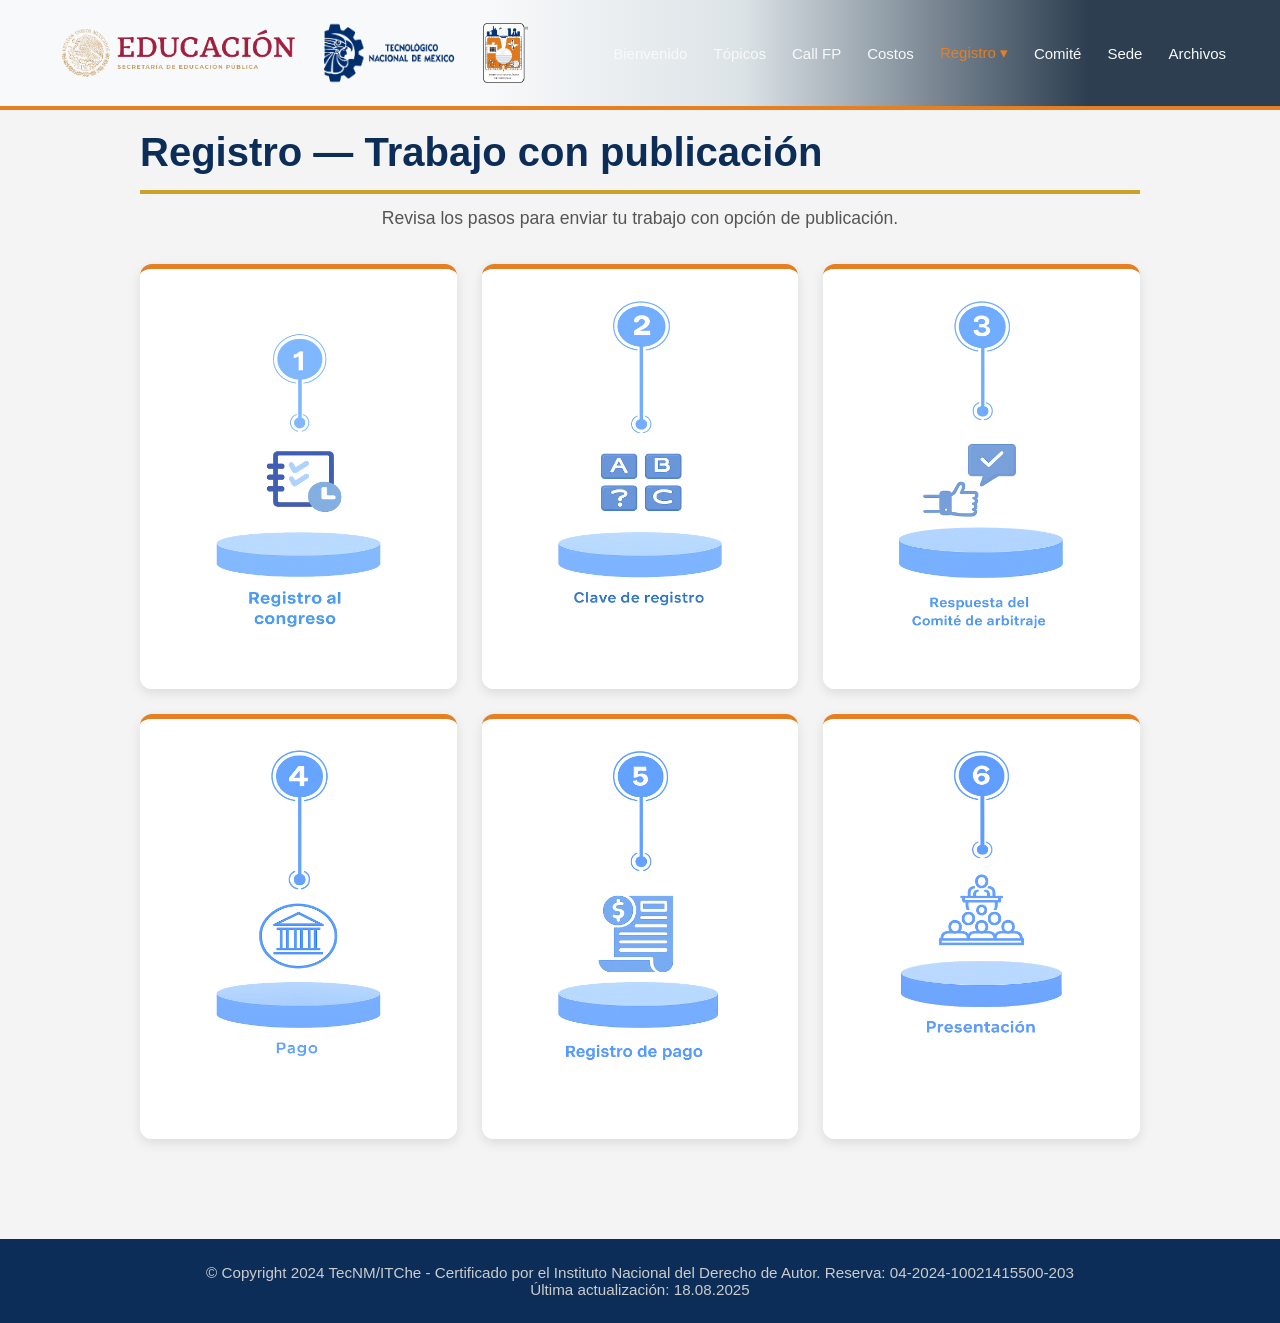
<file: registro-publicacion.html>
<!DOCTYPE html>
<html lang="es">
<head>
    <meta charset="UTF-8">
    <meta name="viewport" content="width=device-width, initial-scale=1.0">
    <title>Registro con publicación — III Congreso</title>
    <link rel="stylesheet" href="css/style.css">
</head>
<body>

    <header>
        <nav class="navbar navbar-institucional">
            <div class="navbar-logos">
                <a href="index.html" class="navbar-logos-link">
                    <img src="img/logo_educacion.png" alt="Secretaría de Educación Pública" class="nav-logo logo-educacion">
                    <img src="img/logo_tecnm.png" alt="Tecnológico Nacional de México" class="nav-logo logo-tecnm">
                    <img src="img/logo_itch.png" alt="Instituto Tecnológico de Chetumal" class="nav-logo logo-itch">
                </a>
            </div>
            <ul class="menu">
                <li><a href="index.html">Bienvenido</a></li>
                <li><a href="topicos.html">Tópicos</a></li>
                <li><a href="call-fp.html">Call FP</a></li>
                <li><a href="costos.html">Costos</a></li>
                <li>
                    <a href="#" class="activo">Registro ▾</a>
                    <ul class="submenu">
                        <li><a href="registro-publicacion.html">Trabajo con publicación</a></li>
                        <li><a href="registro-sin-publicacion.html">Trabajo sin publicación</a></li>
                        <li><a href="registro-asistente.html">Asistente</a></li>
                    </ul>
                </li>
                <li><a href="comite.html">Comité</a></li>
                <li><a href="sede.html">Sede</a></li>
                <li><a href="archivos.html">Archivos</a></li>
            </ul>
        </nav>
    </header>

    <main class="pagina">

        <h1>Registro — Trabajo con publicación</h1>
        <p class="subtitulo">Revisa los pasos para enviar tu trabajo con opción de publicación.</p>

        <!-- Grid de 6 pasos con imagen y texto al pasar el cursor -->
        <div class="pasos-grid">

            <div class="paso-card">
                <img src="img/con_publicacion/imagen01.png" alt="Paso 1">
                <div class="paso-overlay">
                    <p>
                        1. Ingrese <a href="registro-publicacion-formulario.html">AQUÍ</a> y llene el formulario con los datos solicitados. En este mismo formulario suba el resumen y el extenso del trabajo a someter. Para elaborar los documentos utilice las plantillas que se encuentra en el menú de "archivos" en la página del congreso.
                    </p>
                </div>
            </div>

            <div class="paso-card">
                <img src="img/con_publicacion/imagen02.png" alt="Paso 2">
                <div class="paso-overlay">
                    <p>
                        2. Recibirá, al correo que registró en el formulario, la clave asignada al trabajo sometido. Guarde esta clave porque para toda comunicación posterior se hará referencia a ésta.
                    </p>
                </div>
            </div>

            <div class="paso-card">
                <img src="img/con_publicacion/imagen03.png" alt="Paso 3">
                <div class="paso-overlay">
                    <p>
                        3. El Comité de Arbitraje le enviará el dictamen de evaluación del trabajo para presentarse en el congreso (resumen) y sobre el extenso (para publicarse en la revista AvaCient).
                    </p>
                </div>
            </div>

            <div class="paso-card">
                <img src="img/con_publicacion/imagen04.png" alt="Paso 4">
                <div class="paso-overlay">
                    <p>
                        4. En el correo de respuesta del Comité de Arbitraje recibirá los datos para realizar el pago. Es importante esperar a recibir la aceptación del extenso para realizar el pago, ya que el monto depende de la modalidad de presentación.
                    </p>
                </div>
            </div>

            <div class="paso-card">
                <img src="img/con_publicacion/imagen05.png" alt="Paso 5">
                <div class="paso-overlay">
                    <p>
                        5. Una vez efectuado el pago deberá registrarlo AQUÍ. En caso de requerir factura es necesario registrarlo el mismo día de haber realizado el depósito.
                    </p>
                </div>
            </div>

            <div class="paso-card">
                <img src="img/con_publicacion/imagen06.png" alt="Paso 6">
                <div class="paso-overlay">
                    <p>
                        6. Presente el trabajo en la hora y fecha indicada en el programa final.
                    </p>
                </div>
            </div>

        </div>

    </main>

    <footer>
        <p>
            © Copyright 2024 TecNM/ITChe - Certificado por el Instituto Nacional del Derecho de Autor.
            Reserva: 04-2024-10021415500-203
        </p>
        <p>
            Última actualización: 18.08.2025
        </p>
    </footer>

    <script src="js/script.js"></script>
</body>
</html>
</file>
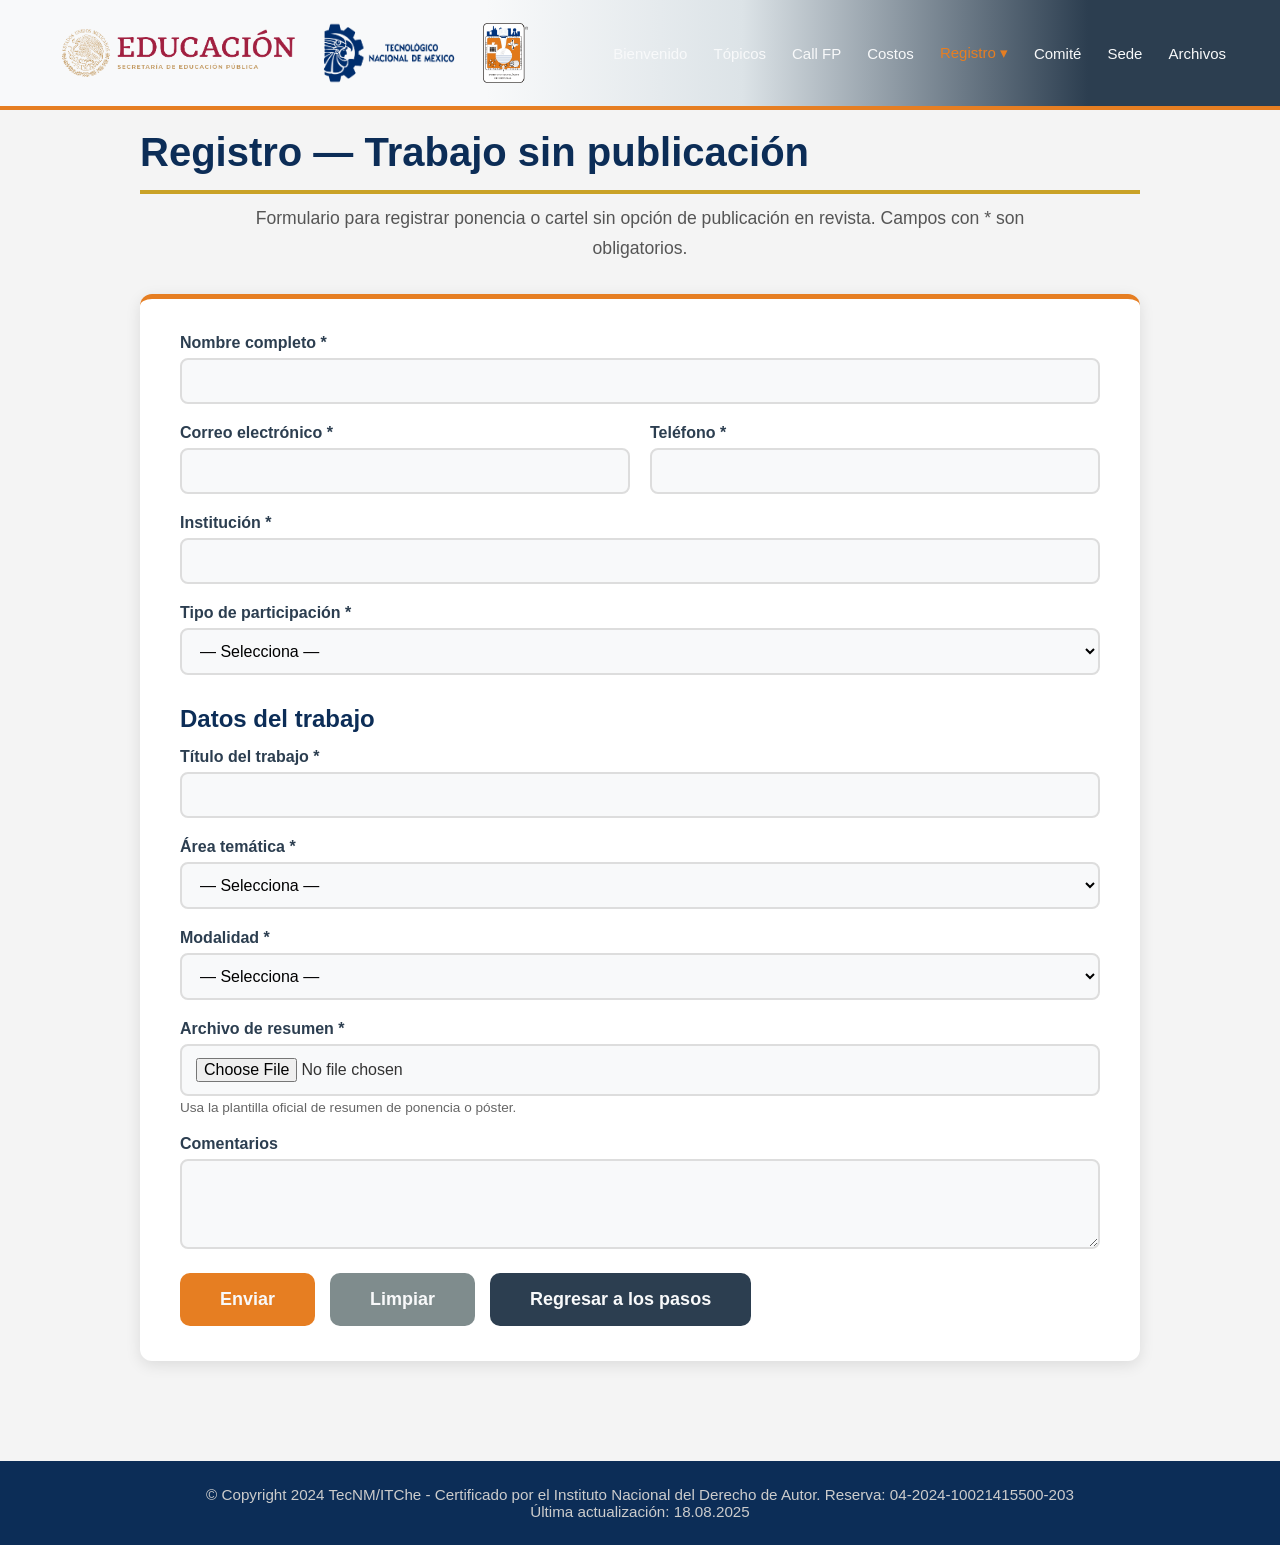
<file: registro-sin-publicacion-formulario.html>
<!DOCTYPE html>
<html lang="es">
<head>
    <meta charset="UTF-8">
    <meta name="viewport" content="width=device-width, initial-scale=1.0">
    <title>Formulario — Registro sin publicación</title>
    <link rel="stylesheet" href="css/style.css">
</head>
<body>

    <header>
        <nav class="navbar navbar-institucional">
            <div class="navbar-logos">
                <a href="index.html" class="navbar-logos-link">
                    <img src="img/logo_educacion.png" alt="Secretaría de Educación Pública" class="nav-logo logo-educacion">
                    <img src="img/logo_tecnm.png" alt="Tecnológico Nacional de México" class="nav-logo logo-tecnm">
                    <img src="img/logo_itch.png" alt="Instituto Tecnológico de Chetumal" class="nav-logo logo-itch">
                </a>
            </div>
            <ul class="menu">
                <li><a href="index.html">Bienvenido</a></li>
                <li><a href="topicos.html">Tópicos</a></li>
                <li><a href="call-fp.html">Call FP</a></li>
                <li><a href="costos.html">Costos</a></li>
                <li>
                    <a href="#" class="activo">Registro ▾</a>
                    <ul class="submenu">
                        <li><a href="registro-publicacion.html">Trabajo con publicación</a></li>
                        <li><a href="registro-sin-publicacion.html">Trabajo sin publicación</a></li>
                        <li><a href="registro-asistente.html">Asistente</a></li>
                    </ul>
                </li>
                <li><a href="comite.html">Comité</a></li>
                <li><a href="sede.html">Sede</a></li>
                <li><a href="archivos.html">Archivos</a></li>
            </ul>
        </nav>
    </header>

    <main class="pagina">

        <h1>Registro — Trabajo sin publicación</h1>
        <p class="subtitulo">Formulario para registrar ponencia o cartel sin opción de publicación en revista. Campos con * son obligatorios.</p>

        <form class="formulario" data-origen="registro-sin-publicacion-formulario.html">

            <div class="grupo-campo">
                <label for="nombre">Nombre completo *</label>
                <input type="text" id="nombre" name="nombre" required minlength="5" maxlength="120">
            </div>

            <div class="fila-dos">
                <div class="grupo-campo">
                    <label for="email">Correo electrónico *</label>
                    <input type="email" id="email" name="email" required>
                </div>
                <div class="grupo-campo">
                    <label for="telefono">Teléfono *</label>
                    <input type="tel" id="telefono" name="telefono" required pattern="[0-9]{10}" maxlength="10">
                </div>
            </div>

            <div class="grupo-campo">
                <label for="institucion">Institución *</label>
                <input type="text" id="institucion" name="institucion" required minlength="3" maxlength="150">
            </div>

            <div class="grupo-campo">
                <label for="tipo-participacion">Tipo de participación *</label>
                <select id="tipo-participacion" name="tipo-participacion" required>
                    <option value="">— Selecciona —</option>
                    <option value="estudiante">Estudiante</option>
                    <option value="docente">Docente / Investigador</option>
                    <option value="profesional">Profesional</option>
                </select>
            </div>

            <h2>Datos del trabajo</h2>

            <div class="grupo-campo">
                <label for="titulo">Título del trabajo *</label>
                <input type="text" id="titulo" name="titulo" required minlength="10" maxlength="250">
            </div>

            <div class="grupo-campo">
                <label for="area">Área temática *</label>
                <select id="area" name="area" required>
                    <option value="">— Selecciona —</option>
                    <option value="naturales">Ciencias Naturales</option>
                    <option value="sociales">Ciencias Sociales, Económicas y Humanidades</option>
                    <option value="ingenierias">Ingenierías</option>
                </select>
            </div>

            <div class="grupo-campo">
                <label for="modalidad">Modalidad *</label>
                <select id="modalidad" name="modalidad" required>
                    <option value="">— Selecciona —</option>
                    <option value="oral-presencial">Ponencia oral presencial</option>
                    <option value="oral-virtual">Ponencia oral virtual</option>
                    <option value="cartel">Cartel presencial</option>
                </select>
            </div>

            <div class="grupo-campo">
                <label for="archivo-resumen">Archivo de resumen *</label>
                <input type="file" id="archivo-resumen" name="archivo-resumen" required accept=".doc,.docx,.pdf">
                <small>Usa la plantilla oficial de resumen de ponencia o póster.</small>
            </div>

            <div class="grupo-campo">
                <label for="comentarios">Comentarios</label>
                <textarea id="comentarios" name="comentarios" maxlength="500"></textarea>
            </div>

            <div class="botones-formulario">
                <button type="submit" class="btn">Enviar</button>
                <button type="reset" class="btn btn-limpiar">Limpiar</button>
                <a href="registro-sin-publicacion.html" class="btn btn-secundario">Regresar a los pasos</a>
            </div>

        </form>

    </main>

    <footer>
        <p>
            © Copyright 2024 TecNM/ITChe - Certificado por el Instituto Nacional del Derecho de Autor.
            Reserva: 04-2024-10021415500-203
        </p>
        <p>
            Última actualización: 18.08.2025
        </p>
    </footer>

    <script src="js/script.js"></script>
</body>
</html>
</file>
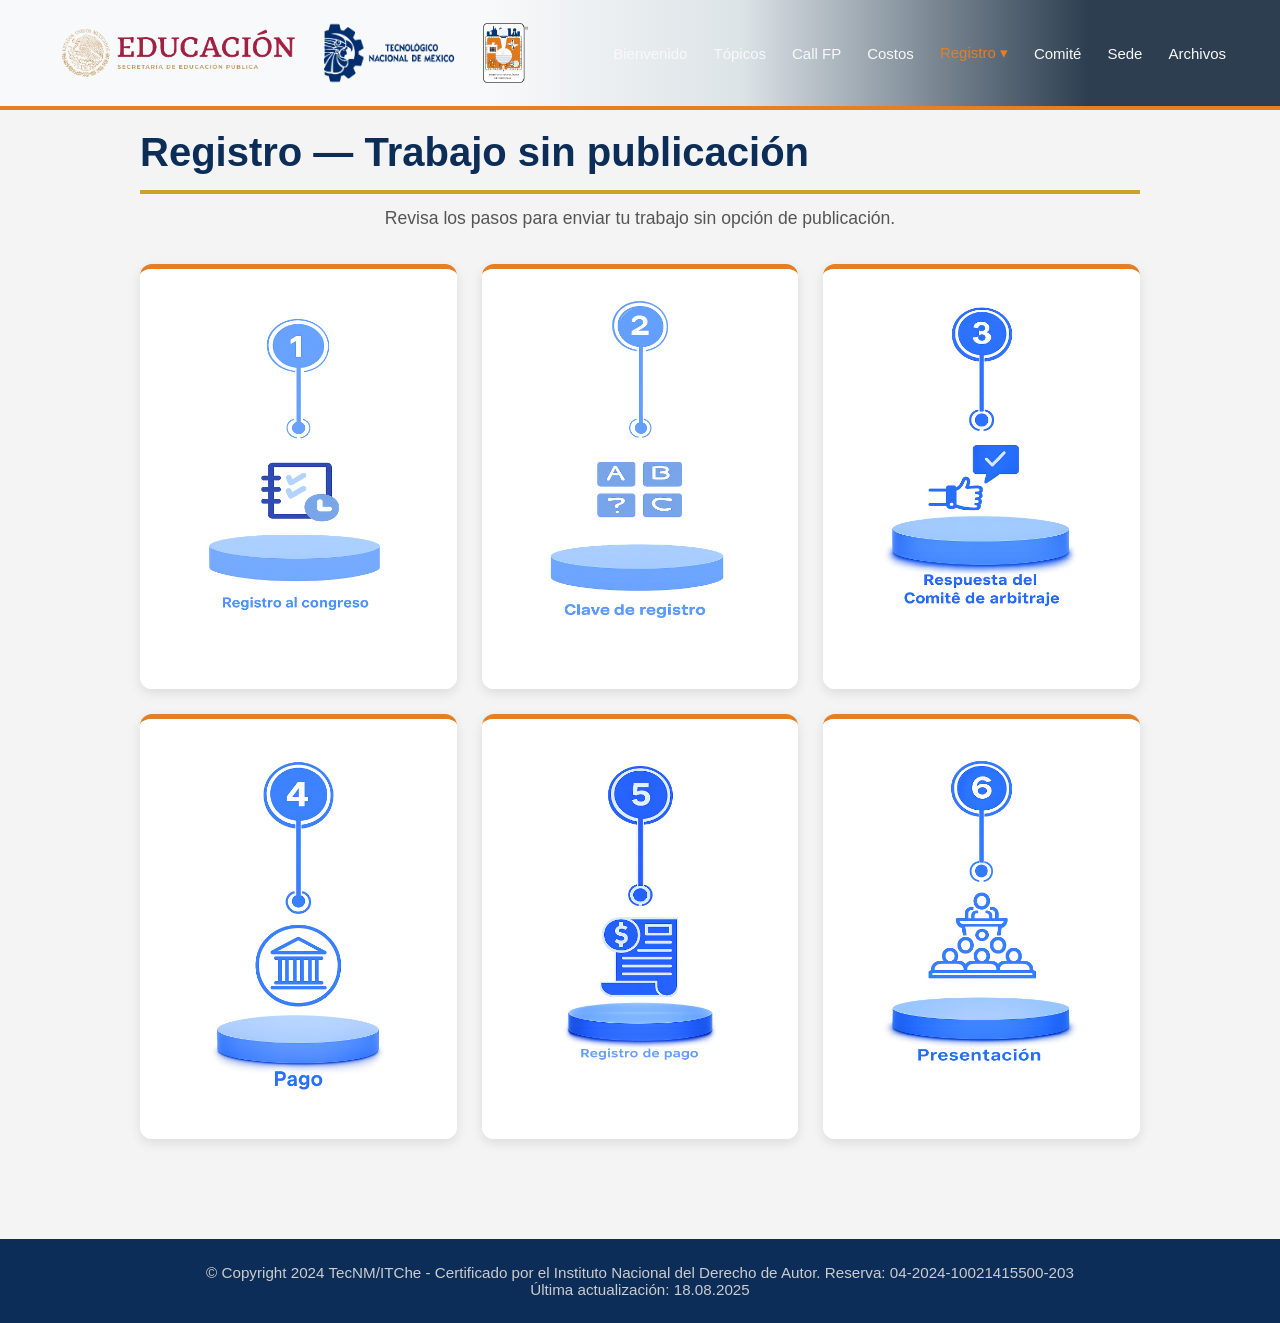
<file: registro-sin-publicacion.html>
<!DOCTYPE html>
<html lang="es">
<head>
    <meta charset="UTF-8">
    <meta name="viewport" content="width=device-width, initial-scale=1.0">
    <title>Registro sin publicación — III Congreso</title>
    <link rel="stylesheet" href="css/style.css">
</head>
<body>

    <header>
        <nav class="navbar navbar-institucional">
            <!-- Bloque institucional: logos oficiales alineados a la izquierda -->
            <div class="navbar-logos">
                <a href="index.html" class="navbar-logos-link">
                    <img src="img/logo_educacion.png" alt="Secretaría de Educación Pública" class="nav-logo logo-educacion">
                    <img src="img/logo_tecnm.png" alt="Tecnológico Nacional de México" class="nav-logo logo-tecnm">
                    <img src="img/logo_itch.png" alt="Instituto Tecnológico de Chetumal" class="nav-logo logo-itch">
                </a>
            </div>
            <ul class="menu">
                <li><a href="index.html">Bienvenido</a></li>
                <li><a href="topicos.html">Tópicos</a></li>
                <li><a href="call-fp.html">Call FP</a></li>
                <li><a href="costos.html">Costos</a></li>
                <li>
                    <a href="#" class="activo">Registro ▾</a>
                    <ul class="submenu">
                        <li><a href="registro-publicacion.html">Trabajo con publicación</a></li>
                        <li><a href="registro-sin-publicacion.html">Trabajo sin publicación</a></li>
                        <li><a href="registro-asistente.html">Asistente</a></li>
                    </ul>
                </li>
                <li><a href="comite.html">Comité</a></li>
                <li><a href="sede.html">Sede</a></li>
                <li><a href="archivos.html">Archivos</a></li>
            </ul>
        </nav>
    </header>

    <main class="pagina">

        <h1>Registro — Trabajo sin publicación</h1>
        <p class="subtitulo">Revisa los pasos para enviar tu trabajo sin opción de publicación.</p>

        <div class="pasos-grid">

            <div class="paso-card">
                <img src="img/sin_publicacion/imagen01.png" alt="Paso 1">
                <div class="paso-overlay">
                    <p>
                        1. Ingrese <a href="registro-sin-publicacion-formulario.html">AQUÍ</a> y llene el formulario con los datos solicitados. En este mismo formulario suba el resumen y el extenso del trabajo a someter. Para elaborar los documentos utilice las plantillas que se encuentra en el menú de "archivos" en la página del congreso.
                    </p>
                </div>
            </div>

            <div class="paso-card">
                <img src="img/sin_publicacion/imagen02.png" alt="Paso 2">
                <div class="paso-overlay">
                    <p>
                        2. Recibirá, al correo que registró en el formulario, la clave asignada al trabajo sometido. Guarde esta clave porque para toda comunicación posterior se hará referencia a ésta.<br><br>
                        * Es posible que el correo llegue a la bandeja de spam.
                    </p>
                </div>
            </div>

            <div class="paso-card">
                <img src="img/sin_publicacion/imagen03.png" alt="Paso 3">
                <div class="paso-overlay">
                    <p>
                        3. El Comité de Arbitraje le enviará el dictamen de evaluación del resumen.
                    </p>
                </div>
            </div>

            <div class="paso-card">
                <img src="img/sin_publicacion/imagen04.png" alt="Paso 4">
                <div class="paso-overlay">
                    <p>
                        4. En el correo de respuesta del Comité de Arbitraje recibirá los datos para realizar el pago. De igual forma podrá encontrarlos en el correo de respuesta a su registro.
                    </p>
                </div>
            </div>

            <div class="paso-card">
                <img src="img/sin_publicacion/imagen05.png" alt="Paso 5">
                <div class="paso-overlay">
                    <p>
                        5. Una vez efectuado el pago deberá registrarlo AQUÍ. En caso de requerir factura es necesario registrarlo el mismo día de haber realizado el depósito.
                    </p>
                </div>
            </div>

            <div class="paso-card">
                <img src="img/sin_publicacion/imagen06.png" alt="Paso 6">
                <div class="paso-overlay">
                    <p>
                        6. Presente el trabajo en la hora y fecha indicada en el Programa final.
                    </p>
                </div>
            </div>

        </div>

    </main>

    <footer>
        <p>
            © Copyright 2024 TecNM/ITChe - Certificado por el Instituto Nacional del Derecho de Autor.
            Reserva: 04-2024-10021415500-203
        </p>
        <p>
            Última actualización: 18.08.2025
        </p>
    </footer>

    <script src="js/script.js"></script>
</body>
</html>
</file>
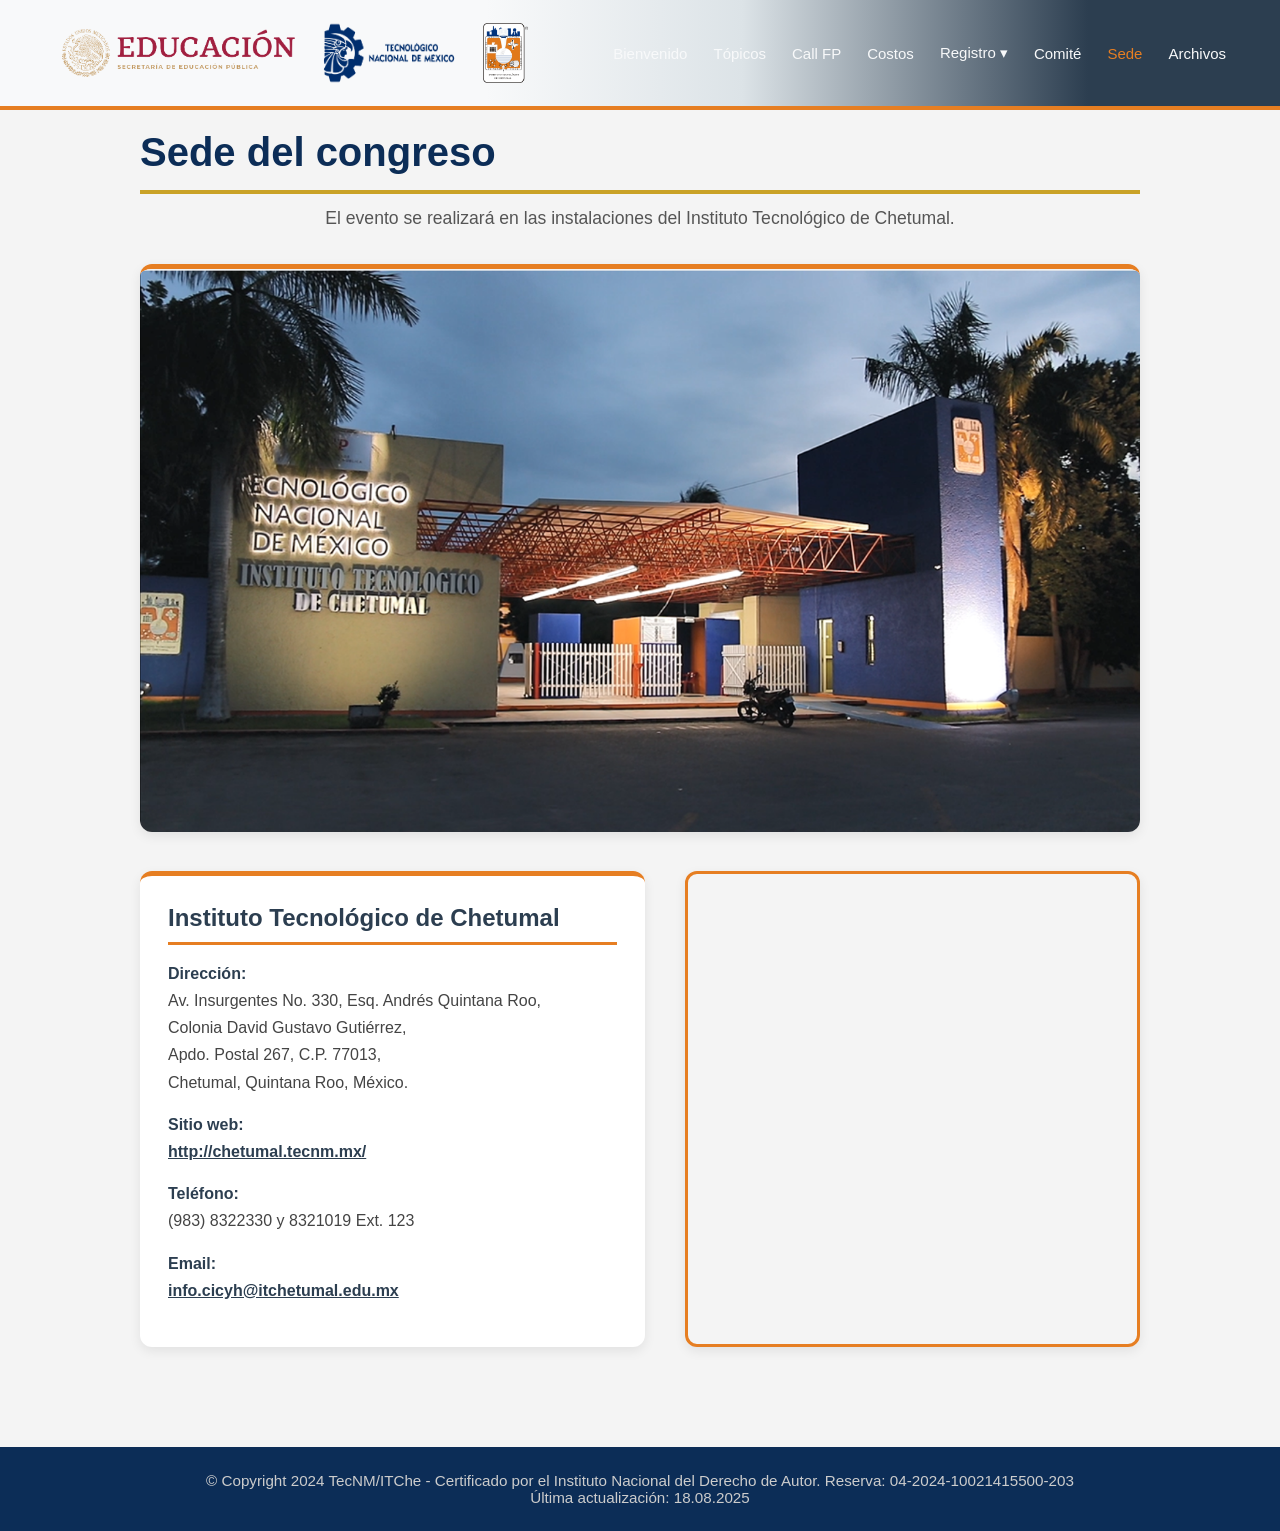
<file: sede.html>
<!DOCTYPE html>
<html lang="es">
<head>
    <meta charset="UTF-8">
    <meta name="viewport" content="width=device-width, initial-scale=1.0">
    <title>Sede — III Congreso Interdisciplinario</title>
    <link rel="stylesheet" href="css/style.css">
</head>
<body>

    <header>
        <nav class="navbar navbar-institucional">
            <!-- Bloque institucional: logos oficiales alineados a la izquierda -->
            <div class="navbar-logos">
                <a href="index.html" class="navbar-logos-link">
                    <img src="img/logo_educacion.png" alt="Secretaría de Educación Pública" class="nav-logo logo-educacion">
                    <img src="img/logo_tecnm.png" alt="Tecnológico Nacional de México" class="nav-logo logo-tecnm">
                    <img src="img/logo_itch.png" alt="Instituto Tecnológico de Chetumal" class="nav-logo logo-itch">
                </a>
            </div>
            <ul class="menu">
                <li><a href="index.html">Bienvenido</a></li>
                <li><a href="topicos.html">Tópicos</a></li>
                <li><a href="call-fp.html">Call FP</a></li>
                <li><a href="costos.html">Costos</a></li>
                <li>
                    <a href="#">Registro ▾</a>
                    <ul class="submenu">
                        <li><a href="registro-publicacion.html">Trabajo con publicación</a></li>
                        <li><a href="registro-sin-publicacion.html">Trabajo sin publicación</a></li>
                        <li><a href="registro-asistente.html">Asistente</a></li>
                    </ul>
                </li>
                <li><a href="comite.html">Comité</a></li>
                <li><a href="sede.html" class="activo">Sede</a></li>
                <li><a href="archivos.html">Archivos</a></li>
            </ul>
        </nav>
    </header>

    <main class="pagina">

        <h1>Sede del congreso</h1>

        <p class="subtitulo">
            El evento se realizará en las instalaciones del Instituto Tecnológico de Chetumal.
        </p>

        <div class="imagen-sede">
            <img src="img/EntradaITCH.png" alt="Entrada principal del Instituto Tecnológico de Chetumal">
        </div>

        <div class="sede-info">

            <div class="sede-datos">

                <h2>Instituto Tecnológico de Chetumal</h2>

                <p>
                    <strong>Dirección:</strong><br>
                    Av. Insurgentes No. 330, Esq. Andrés Quintana Roo,<br>
                    Colonia David Gustavo Gutiérrez,<br>
                    Apdo. Postal 267, C.P. 77013,<br>
                    Chetumal, Quintana Roo, México.
                </p>

                <p>
                    <strong>Sitio web:</strong><br>
                    <a href="http://chetumal.tecnm.mx/" target="_blank">http://chetumal.tecnm.mx/</a>
                </p>

                <p>
                    <strong>Teléfono:</strong><br>
                    (983) 8322330 y 8321019 Ext. 123
                </p>

                <p>
                    <strong>Email:</strong><br>
                    <a href="mailto:info.cicyh@itchetumal.edu.mx">info.cicyh@itchetumal.edu.mx</a>
                </p>

            </div>

            <!-- Mapa embebido con iframe de Google Maps -->
            <!-- iframe de Google Maps: muestra la ubicación del ITCH en Chetumal -->
            <div class="sede-mapa">
                <iframe
                    src="https://maps.google.com/maps?q=Instituto+Tecnol%C3%B3gico+de+Chetumal,+Av.+Insurgentes+330,+Chetumal,+Quintana+Roo&hl=es&z=16&output=embed"
                    allowfullscreen=""
                    loading="lazy"
                    referrerpolicy="no-referrer-when-downgrade"
                    title="Mapa del Instituto Tecnológico de Chetumal">
                </iframe>
            </div>

        </div>

    </main>

    <footer>
        <p>
            © Copyright 2024 TecNM/ITChe - Certificado por el Instituto Nacional del Derecho de Autor.
            Reserva: 04-2024-10021415500-203
        </p>
        <p>
            Última actualización: 18.08.2025
        </p>
    </footer>

    <script src="js/script.js"></script>
</body>
</html>
</file>
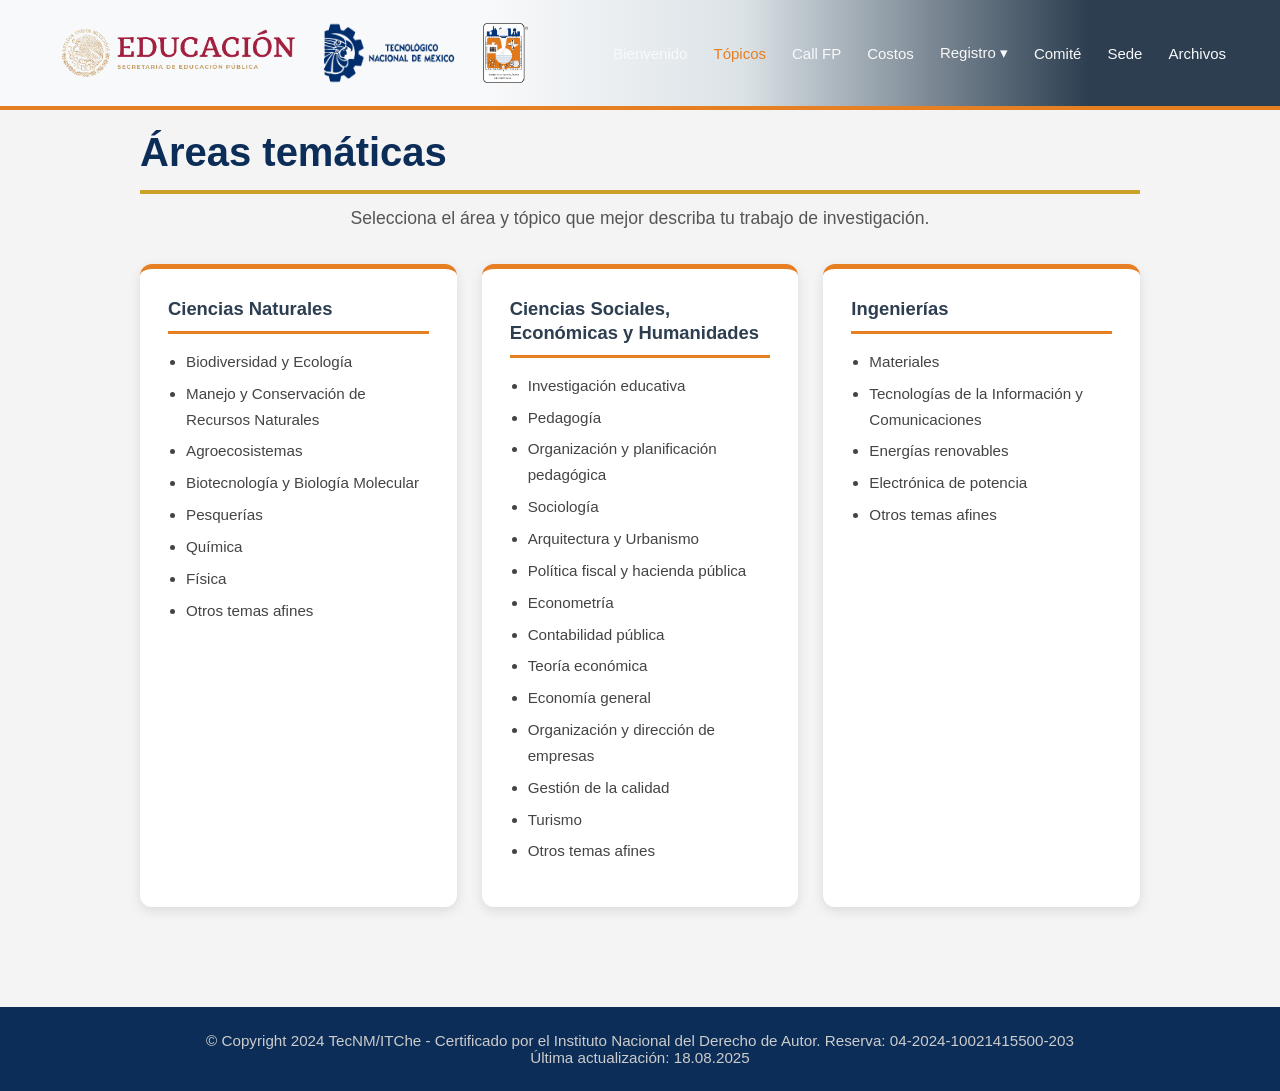
<file: topicos.html>
<!DOCTYPE html>
<html lang="es">
<head>
    <meta charset="UTF-8">
    <meta name="viewport" content="width=device-width, initial-scale=1.0">
    <title>Tópicos — III Congreso Interdisciplinario</title>
    <link rel="stylesheet" href="css/style.css">
</head>
<body>

    <header>
        <nav class="navbar navbar-institucional">
            <!-- Bloque institucional: logos oficiales alineados a la izquierda -->
            <div class="navbar-logos">
                <a href="index.html" class="navbar-logos-link">
                    <img src="img/logo_educacion.png" alt="Secretaría de Educación Pública" class="nav-logo logo-educacion">
                    <img src="img/logo_tecnm.png" alt="Tecnológico Nacional de México" class="nav-logo logo-tecnm">
                    <img src="img/logo_itch.png" alt="Instituto Tecnológico de Chetumal" class="nav-logo logo-itch">
                </a>
            </div>
            <ul class="menu">
                <li><a href="index.html">Bienvenido</a></li>
                <li><a href="topicos.html" class="activo">Tópicos</a></li>
                <li><a href="call-fp.html">Call FP</a></li>
                <li><a href="costos.html">Costos</a></li>
                <li>
                    <a href="#">Registro ▾</a>
                    <ul class="submenu">
                        <li><a href="registro-publicacion.html">Trabajo con publicación</a></li>
                        <li><a href="registro-sin-publicacion.html">Trabajo sin publicación</a></li>
                        <li><a href="registro-asistente.html">Asistente</a></li>
                    </ul>
                </li>
                <li><a href="comite.html">Comité</a></li>
                <li><a href="sede.html">Sede</a></li>
                <li><a href="archivos.html">Archivos</a></li>
            </ul>
        </nav>
    </header>

    <main class="pagina">

        <h1>Áreas temáticas</h1>
        <p class="subtitulo">Selecciona el área y tópico que mejor describa tu trabajo de investigación.</p>

        <!-- Grid de 3 columnas con las áreas del congreso -->
        <div class="topicos-grid">

            <div class="topico-card">
                <h3>Ciencias Naturales</h3>
                <ul>
                    <li>Biodiversidad y Ecología</li>
                    <li>Manejo y Conservación de Recursos Naturales</li>
                    <li>Agroecosistemas</li>
                    <li>Biotecnología y Biología Molecular</li>
                    <li>Pesquerías</li>
                    <li>Química</li>
                    <li>Física</li>
                    <li>Otros temas afines</li>
                </ul>
            </div>

            <div class="topico-card">
                <h3>Ciencias Sociales, Económicas y Humanidades</h3>
                <ul>
                    <li>Investigación educativa</li>
                    <li>Pedagogía</li>
                    <li>Organización y planificación pedagógica</li>
                    <li>Sociología</li>
                    <li>Arquitectura y Urbanismo</li>
                    <li>Política fiscal y hacienda pública</li>
                    <li>Econometría</li>
                    <li>Contabilidad pública</li>
                    <li>Teoría económica</li>
                    <li>Economía general</li>
                    <li>Organización y dirección de empresas</li>
                    <li>Gestión de la calidad</li>
                    <li>Turismo</li>
                    <li>Otros temas afines</li>
                </ul>
            </div>

            <div class="topico-card">
                <h3>Ingenierías</h3>
                <ul>
                    <li>Materiales</li>
                    <li>Tecnologías de la Información y Comunicaciones</li>
                    <li>Energías renovables</li>
                    <li>Electrónica de potencia</li>
                    <li>Otros temas afines</li>
                </ul>
            </div>

        </div>

    </main>

    <footer>
        <p>
            © Copyright 2024 TecNM/ITChe - Certificado por el Instituto Nacional del Derecho de Autor.
            Reserva: 04-2024-10021415500-203
        </p>
        <p>
            Última actualización: 18.08.2025
        </p>
    </footer>

    <script src="js/script.js"></script>
</body>
</html>
</file>
<file: css/style.css>
/* ============================================================
   style.css — III Congreso Interdisciplinario en Ciencias y Humanidades
   Instituto Tecnológico de Chetumal (ITCH)
   HTML + CSS vanilla. Diseño pensado para escritorio.
   ============================================================ */

/* --- Reset: elimina márgenes y bordes por defecto del navegador --- */
* {
    margin: 0;
    padding: 0;
    box-sizing: border-box;
    font-family: Arial, Helvetica, sans-serif;
}

body {
    background-color: #f4f4f4;
    color: #333;
    min-width: 1024px;
}

.texto-centrado {
    text-align: center;
    font-size: 1.2rem;
    font-weight: bold;
    color: #000000;
    margin-bottom: 20px;
    margin-top: 20px;
    margin-left: 20px;
    margin-right: 20px;
}

.texto-rojo {
    color: #ff0000;
    font-weight: bold;
    font-size: 1.2rem;
    margin-bottom: 20px;
    margin-top: 20px;
    margin-left: 20px;
    margin-right: 20px;
}

/* --- Logo y datos del evento (index.html) --- */
.logo-congreso {
    text-align: center;
    margin: 30px 0 20px;
}

.logo-congreso img {
    width: 500px;
    max-width: 100%;
    height: auto;
}

.datos-evento {
    text-align: center;
    margin: 20px 0;
}

.evento-titulo {
    font-size: 1.25rem;
    font-weight: bold;
    color: #2C3E50;
    margin-bottom: 8px;
}

.evento-detalles {
    font-size: 1.15rem;
    font-weight: bold;
    color: #333333;
    line-height: 1.5;
}

/* --- Redes sociales (index.html) --- */
.redes-sociales {
    display: flex;
    justify-content: center;
    align-items: center;
    gap: 18px;
    margin: 20px 0;
}

.icono-red-social {
    width: 32px;
    height: 32px;
    object-fit: contain;
    transition: 0.3s;
}

.icono-red-social:hover {
    transform: scale(1.15);
}

/* ============================================================
   BARRA DE NAVEGACIÓN — Flexbox horizontal
   ============================================================ */

.navbar {
    width: 100%;
    height: 110px;
    /* Secondary #2C3E50 — fondo base del navbar (páginas internas) */
    background-color: #2C3E50;
    display: flex;
    justify-content: space-between;
    align-items: center;
    padding: 0 50px;
    position: fixed;
    top: 0;
    z-index: 1000;
    /* Primary #E67E22 — borde inferior institucional */
    border-bottom: 4px solid #E67E22;
}

/* Navbar institucional de index.html — degradado horizontal refinado */
.navbar-institucional {
    padding: 0 50px;
    background: linear-gradient(
        90deg,
        #F8F9FA 0%,
        #F8F9FA 38%,
        #DCE3E7 58%,
        #2C3E50 85%,
        #2C3E50 100%
    );
}

/* Bloque de logos oficiales (zona clara e intermedia del degradado) */
.navbar-logos {
    display: flex;
    align-items: center;
    flex-shrink: 0;
    /* Aire visual extra al bloque institucional dentro del padding del navbar */
    padding-left: 12px;
}

.navbar-logos-link {
    display: flex;
    align-items: center;
    gap: 24px;
    text-decoration: none;
}

.nav-logo {
    display: block;
    width: auto;
    object-fit: contain;
}

/* Proporciones equilibradas — SEP clara, TecNM con mayor presencia, ITCH contenido */
.navbar-logos .logo-educacion {
    max-height: 48px;
}

.navbar-logos .logo-tecnm {
    max-height: 62px;
}

.navbar-logos .logo-itch {
    max-height: 60px;
}

/* Menú alineado a la derecha sobre la zona oscura del degradado */
.navbar-institucional .menu {
    margin-left: auto;
}

/* Logo de texto ITCH en las demás páginas del sitio */
.logo a {
    text-decoration: none;
}

.logo h2 {
    /* Neutral #F8F9FA — texto del logo ITCH en el menú */
    color: #F8F9FA;
    font-size: 32px;
    letter-spacing: 2px;
}

.menu {
    display: flex;
    list-style: none;
    gap: 18px;
    align-items: center;
}

.menu > li {
    position: relative;
}

.menu li a {
    text-decoration: none;
    /* Neutral #F8F9FA — texto del menú */
    color: #F8F9FA;
    font-size: 15px;
    transition: 0.3s;
    display: block;
    padding: 8px 4px;
}

.menu li a:hover,
.menu li a.activo {
    /* Secondary #E67E22 — hover y enlace activo */
    color: #E67E22;
}

/* Submenú de segundo nivel (Registro) */
.submenu {
    display: none;
    position: absolute;
    top: 100%;
    left: 0;
    /* Tertiary #2C3E50 — fondo del submenú Registro */
    background-color: #2C3E50;
    list-style: none;
    min-width: 240px;
    border-radius: 0 0 8px 8px;
    box-shadow: 0 4px 12px rgba(0, 0, 0, 0.3);
    padding: 8px 0;
    border: 1px solid #2C3E50;
    border-top: none;
}

.menu > li:hover .submenu {
    display: block;
}

.submenu li a {
    padding: 10px 20px;
    font-size: 14px;
}

.submenu li a:hover {
    /* Secondary #E67E22 — resaltado en submenú */
    background-color: rgba(230, 126, 34, 0.2);
    color: #E67E22;
}

/* ============================================================
   HERO — Portada principal (index.html)
   ============================================================ */

.hero {
    width: 100%;
    height: 100vh;
    /* Fondo claro igual al resto del sitio (sin imagen ni capa oscura) */
    background-color: #f4f4f4;
    display: flex;
    justify-content: center;
    align-items: center;
    text-align: center;
    padding: 0 20px;
}

.contenido {
    max-width: 1100px;
    margin-top: 40px;
}

.contenido h1 {
    /* Secondary #2C3E50 — título legible sobre fondo claro */
    color: #2C3E50;
    font-size: 4rem;
    font-weight: 900;
    line-height: 1.1;
    letter-spacing: 2px;
    margin-bottom: 25px;
    text-transform: uppercase;
    text-shadow: none;
    /* Primary #E67E22 — acento institucional bajo el título */
    border-bottom: 5px solid #E67E22;
    padding-bottom: 20px;
}

.texto-legal {
    color: #333333;
    font-size: 1.2rem;
    font-weight: bold;
    margin-bottom: 40px;
    line-height: 1.6;
}

.botones {
    display: flex;
    justify-content: center;
    align-items: center;
    gap: 20px;
}

.btn {
    background-color: #E67E22;
    color: #F8F9FA;
    padding: 16px 40px;
    border-radius: 10px;
    text-decoration: none;
    font-size: 18px;
    font-weight: bold;
    transition: 0.3s;
    border: none;
    cursor: pointer;
    display: inline-block;
}

.btn:hover {
    transform: translateY(-3px);
    background-color: #cf6f1d;
    color: #F8F9FA;
}

.btn-secundario {
    background-color: #2C3E50;
    color: #F8F9FA;
}

.btn-secundario:hover {
    background-color: #1f2d3a;
    color: #F8F9FA;
}

/* Evita que .pagina a sobrescriba el color de los botones-enlace */
.pagina a.btn,
.pagina a.btn:hover {
    color: #F8F9FA;
    text-decoration: none;
}

.btn-limpiar {
    background-color: #7F8C8D;
    color: #F8F9FA;
}

.btn-limpiar:hover {
    background-color: #2C3E50;
    color: #F8F9FA;
}

/* ============================================================
   TARJETAS — Acceso rápido (index.html y archivos.html)
   ============================================================ */

.cards {
    width: 100%;
    padding: 80px 50px;
    display: grid;
    grid-template-columns: repeat(3, 1fr);
    gap: 30px;
}

.card {
    background-color: white;
    padding: 35px 28px;
    border-radius: 15px;
    box-shadow: 0 5px 15px rgba(0, 0, 0, 0.1);
    text-align: center;
    transition: 0.3s;
}

.card:hover {
    transform: translateY(-8px);
}

.card h3 {
    color: #0c2d57;
    font-size: 24px;
    margin-bottom: 12px;
}

.card p {
    color: #555;
    line-height: 1.5;
    margin-bottom: 18px;
}

.card a {
    color: #c9a227;
    font-weight: bold;
    text-decoration: none;
}

.card a:hover {
    text-decoration: underline;
}

/* ============================================================
   PÁGINAS INTERNAS — Contenedor general
   ============================================================ */

.pagina {
    max-width: 1100px;
    margin: 0 auto;
    padding: 130px 50px 60px; /* 130px compensa navbar fijo de 110px */
}

.pagina h1 {
    color: #0c2d57;
    font-size: 2.5rem;
    margin-bottom: 10px;
    border-bottom: 4px solid #c9a227;
    padding-bottom: 15px;
}

.pagina .subtitulo {
    max-width: 800px;
    margin: 0 auto 30px;
    text-align: center;
    color: #555;
    font-size: 1.1rem;
}

.pagina h2 {
    color: #0c2d57;
    font-size: 1.5rem;
    margin: 30px 0 15px;
}

.pagina p {
    line-height: 1.7;
    margin-bottom: 15px;
    color: #444;
}

.pagina ul,
.pagina ol {
    margin: 15px 0 15px 30px;
    line-height: 1.8;
    color: #444;
}

.pagina a {
    color: #2C3E50;
    font-weight: bold;
}

.pagina a:hover {
    color: #E67E22;
}

.info-box {
    background-color: white;
    /* Primary #E67E22 — acento lateral institucional */
    border-left: 5px solid #E67E22;
    padding: 20px 25px;
    margin: 25px 0;
    border-radius: 0 8px 8px 0;
    box-shadow: 0 2px 8px rgba(0, 0, 0, 0.08);
}

.info-box strong {
    color: #2C3E50;
}

/* ============================================================
   TÓPICOS — Grid de 3 áreas temáticas
   ============================================================ */

.topicos-grid {
    display: grid;
    grid-template-columns: repeat(3, 1fr);
    gap: 25px;
    margin-top: 30px;
}

.topico-card {
    background-color: white;
    padding: 28px;
    border-radius: 12px;
    /* Primary #E67E22 — acento superior institucional */
    border-top: 5px solid #E67E22;
    box-shadow: 0 4px 12px rgba(0, 0, 0, 0.10);
}

.topico-card h3 {
    /* Secondary #2C3E50 — título de cada área temática */
    color: #2C3E50;
    font-size: 1.15rem;
    margin-bottom: 15px;
    line-height: 1.3;
    border-bottom: 3px solid #E67E22;
    padding-bottom: 10px;
}

.topico-card ul {
    margin-left: 18px;
    font-size: 0.95rem;
    line-height: 1.7;
}

.topico-card ul li {
    margin-bottom: 6px;
}

/* ============================================================
   TABLAS — Costos y fechas
   ============================================================ */

.tabla-datos {
    width: 100%;
    border-collapse: collapse;
    margin: 20px 0;
    background-color: white;
    box-shadow: 0 2px 10px rgba(0, 0, 0, 0.08);
    border-radius: 8px;
    overflow: hidden;
    /* Primary #E67E22 — acento superior institucional */
    border-top: 5px solid #E67E22;
}

.tabla-datos th,
.tabla-datos td {
    padding: 14px 20px;
    text-align: left;
    border-bottom: 1px solid #e0e0e0;
}

.tabla-datos th {
    /* Secondary #2C3E50 — encabezado de tabla */
    background-color: #2C3E50;
    color: #F8F9FA;
}

.tabla-datos td:first-child {
    font-weight: bold;
    color: #2C3E50;
}

.tabla-datos tr:last-child td {
    border-bottom: none;
}

.tabla-datos tr:nth-child(even) {
    background-color: #F8F9FA;
}

/* Botones de descarga en Call FP */
.botones-descarga {
    display: flex;
    gap: 20px;
    margin: 25px 0;
    flex-wrap: wrap;
}

.texto-ayuda {
    margin-top: 12px;
    color: #555;
    font-size: 0.95rem;
    text-align: center;
    max-width: 700px;
    margin-left: auto;
    margin-right: auto;
}

/* ============================================================
   FORMULARIOS DE REGISTRO
   ============================================================ */

.formulario {
    background-color: white;
    padding: 35px 40px;
    border-radius: 12px;
    /* Primary #E67E22 — acento superior institucional */
    border-top: 5px solid #E67E22;
    box-shadow: 0 4px 15px rgba(0, 0, 0, 0.10);
    margin-top: 20px;
}

.grupo-campo {
    margin-bottom: 20px;
}

.grupo-campo label {
    display: block;
    font-weight: bold;
    color: #2C3E50;
    margin-bottom: 6px;
}

.grupo-campo input,
.grupo-campo select,
.grupo-campo textarea {
    width: 100%;
    padding: 12px 14px;
    border: 2px solid #ddd;
    border-radius: 8px;
    font-size: 16px;
    background-color: #F8F9FA;
}

.grupo-campo input:focus,
.grupo-campo select:focus,
.grupo-campo textarea:focus {
    outline: none;
    border-color: #E67E22;
    background-color: white;
}

.grupo-campo textarea {
    min-height: 90px;
    resize: vertical;
}

.grupo-campo small {
    display: block;
    color: #666;
    margin-top: 4px;
    font-size: 0.85rem;
}

.fila-dos {
    display: flex;
    gap: 20px;
}

.fila-dos .grupo-campo {
    flex: 1;
}

.botones-formulario {
    display: flex;
    gap: 15px;
    margin-top: 10px;
}

/* ============================================================
   COMITÉ — Acordeón con details/summary
   ============================================================ */

.acordeon {
    margin-top: 25px;
}

.acordeon details {
    background-color: white;
    border-radius: 8px;
    margin-bottom: 12px;
    /* Primary #E67E22 — acento superior institucional */
    border-top: 4px solid #E67E22;
    box-shadow: 0 2px 8px rgba(0, 0, 0, 0.08);
    overflow: hidden;
}

.acordeon summary {
    padding: 18px 25px;
    font-size: 1.1rem;
    font-weight: bold;
    color: #2C3E50;
    cursor: pointer;
    background-color: #F8F9FA;
    list-style: none;
}

.acordeon summary:hover {
    background-color: #eef2f4;
}

.acordeon summary::before {
    content: "▶ ";
    color: #E67E22;
    font-size: 0.85rem;
}

.acordeon details[open] summary::before {
    content: "▼ ";
}

.acordeon .contenido-acordeon {
    padding: 20px 25px;
    line-height: 1.8;
    color: #444;
}

.acordeon .contenido-acordeon strong {
    color: #2C3E50;
}

.acordeon .contenido-acordeon ul {
    margin-left: 20px;
}

/* ============================================================
   SEDE — Datos de contacto y mapa
   ============================================================ */

/* Imagen de la entrada del ITCH */
.imagen-sede {
    text-align: center;
    margin: 25px 0 35px;
}

.imagen-sede img {
    width: 100%;
    max-width: 1100px;
    height: auto;
    border-radius: 12px;
    /* Primary #E67E22 — acento superior institucional */
    border-top: 5px solid #E67E22;
    box-shadow: 0 4px 12px rgba(0, 0, 0, 0.08);
}

.sede-info {
    display: flex;
    gap: 40px;
    margin-top: 25px;
    align-items: stretch;
}

.sede-datos {
    flex: 1;
    background-color: white;
    padding: 28px;
    border-radius: 12px;
    /* Primary #E67E22 — acento superior institucional */
    border-top: 5px solid #E67E22;
    box-shadow: 0 4px 12px rgba(0, 0, 0, 0.08);
}

.sede-datos h2 {
    color: #2C3E50;
    margin-top: 0;
    border-bottom: 3px solid #E67E22;
    padding-bottom: 10px;
}

.sede-datos strong {
    color: #2C3E50;
}

.sede-datos a {
    color: #2C3E50;
    font-weight: bold;
}

.sede-datos a:hover {
    color: #E67E22;
}

.sede-mapa {
    flex: 1;
    min-height: 380px;
    border-radius: 12px;
    overflow: hidden;
    border: 3px solid #E67E22;
    box-shadow: 0 4px 12px rgba(0, 0, 0, 0.08);
}

.sede-mapa iframe {
    width: 100%;
    height: 100%;
    min-height: 380px;
    border: 0;
}

/* ============================================================
   ARCHIVOS — Lista de descargas
   ============================================================ */

.lista-archivos {
    list-style: none;
    margin: 25px 0;
    padding: 0;
}

.lista-archivos li {
    background-color: white;
    margin-bottom: 12px;
    padding: 18px 25px;
    border-radius: 8px;
    /* Primary #E67E22 — acento lateral institucional */
    border-left: 5px solid #E67E22;
    box-shadow: 0 2px 6px rgba(0, 0, 0, 0.06);
    display: flex;
    justify-content: space-between;
    align-items: center;
}

.lista-archivos li:hover {
    background-color: #F8F9FA;
}

.lista-archivos a {
    color: #2C3E50;
    font-weight: bold;
    text-decoration: none;
}

.lista-archivos a:hover {
    color: #E67E22;
}

.lista-archivos .tipo {
    background-color: #2C3E50;
    color: #F8F9FA;
    font-size: 0.85rem;
    font-weight: bold;
    padding: 5px 10px;
    border-radius: 20px;
}

/* ============================================================
   PÁGINA DE ÉXITO (exito.html)
   ============================================================ */

.exito {
    text-align: center;
    padding: 180px 50px 80px;
    max-width: 700px;
    margin: 0 auto;
}

.exito-icono {
    width: 90px;
    height: 90px;
    /* Primary #E67E22 — ícono circular institucional */
    background-color: #E67E22;
    color: #F8F9FA;
    border-radius: 50%;
    display: flex;
    justify-content: center;
    align-items: center;
    font-size: 4rem;
    margin: 0 auto 25px;
}

.exito h1 {
    color: #2C3E50;
    font-size: 2.2rem;
    margin-bottom: 15px;
}

.exito p {
    color: #444;
    font-size: 1.1rem;
    margin-bottom: 20px;
    line-height: 1.6;
}

/* ============================================================
   PASOS DE REGISTRO — Tarjetas con overlay (registro-publicacion.html)
   ============================================================ */

.pasos-grid {
    display: grid;
    grid-template-columns: repeat(3, 1fr);
    gap: 25px;
    margin-top: 30px;
}

.paso-card {
    position: relative;
    background-color: white;
    border-radius: 12px;
    overflow: hidden;
    /* Primary #E67E22 — acento superior institucional */
    border-top: 5px solid #E67E22;
    box-shadow: 0 4px 12px rgba(0, 0, 0, 0.10);
}

.paso-card img {
    width: 100%;
    height: 420px;
    object-fit: contain;
    display: block;
    background-color: #ffffff;
    padding: 10px;
}

/* Texto del paso: aparece al pasar el cursor sobre la imagen */
.paso-overlay {
    position: absolute;
    top: 0;
    left: 0;
    right: 0;
    bottom: 0;
    background: rgba(44, 62, 80, 0.92);
    color: #F8F9FA;
    padding: 22px;
    display: flex;
    align-items: center;
    justify-content: center;
    text-align: center;
    opacity: 0;
    transition: 0.3s;
}

.paso-card:hover .paso-overlay {
    opacity: 1;
}

.paso-overlay p {
    color: #F8F9FA;
    font-size: 0.95rem;
    line-height: 1.5;
}

.paso-overlay a {
    color: #E67E22;
    font-weight: bold;
    text-decoration: underline;
}

.paso-overlay a:hover {
    color: #F8F9FA;
}

/* ============================================================
   PIE DE PÁGINA
   ============================================================ */

footer {
    background-color: #0c2d57;
    color: white;
    text-align: center;
    padding: 25px 50px;
    margin-top: 40px;
}

footer p {
    font-size: 0.95rem;
    color: #ccc;
}
</file>
